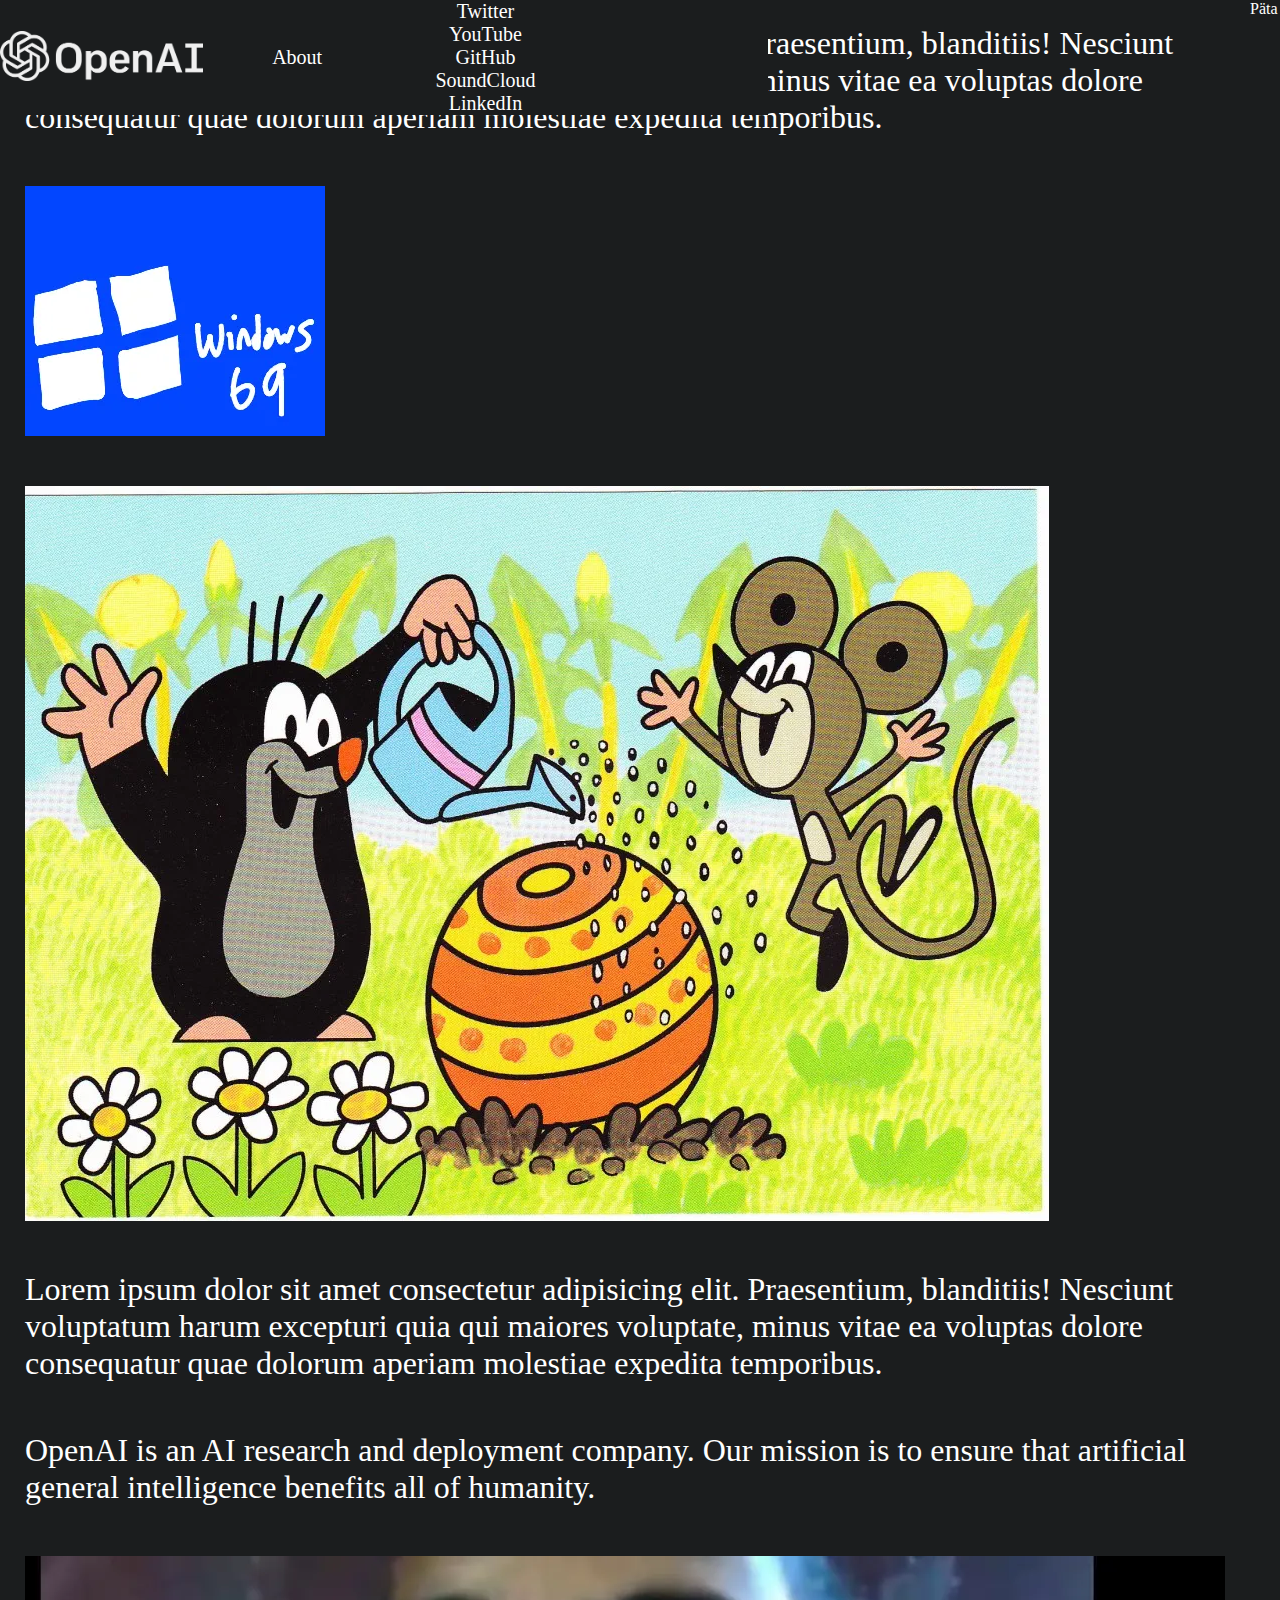
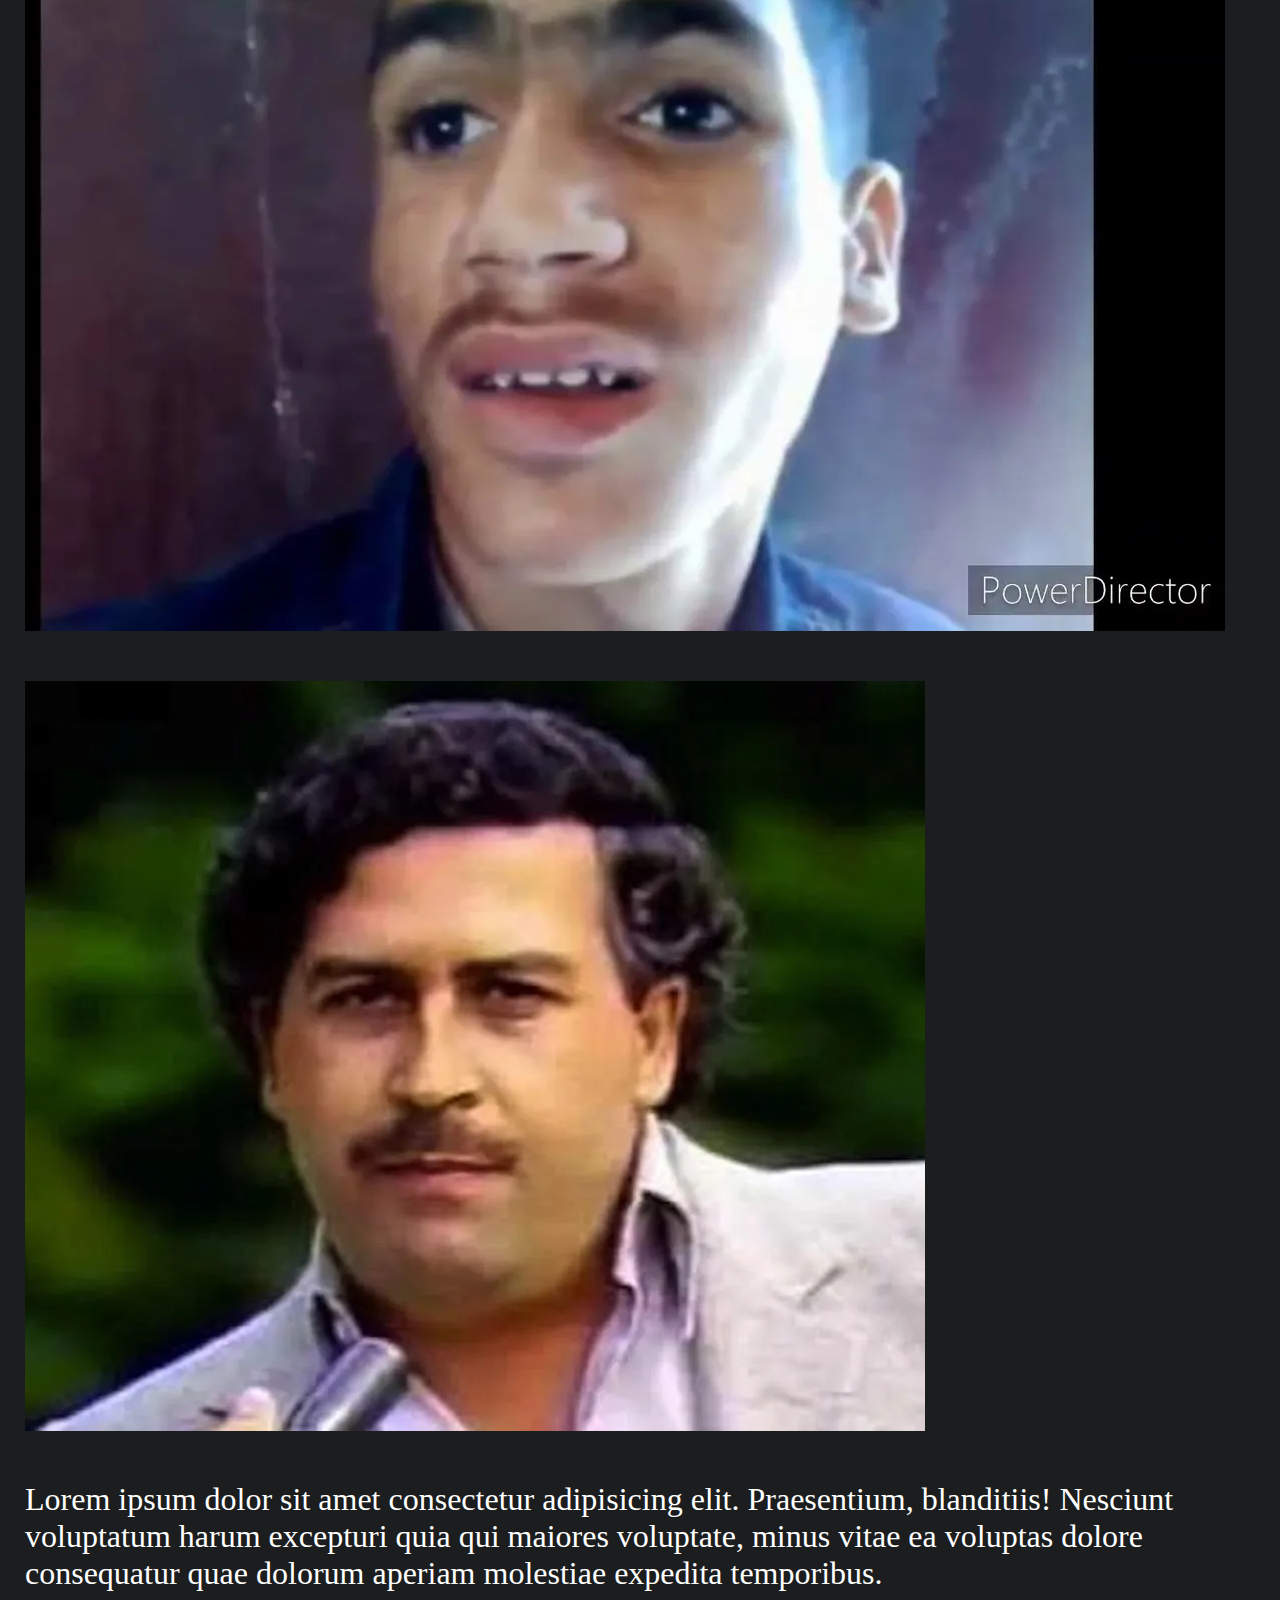
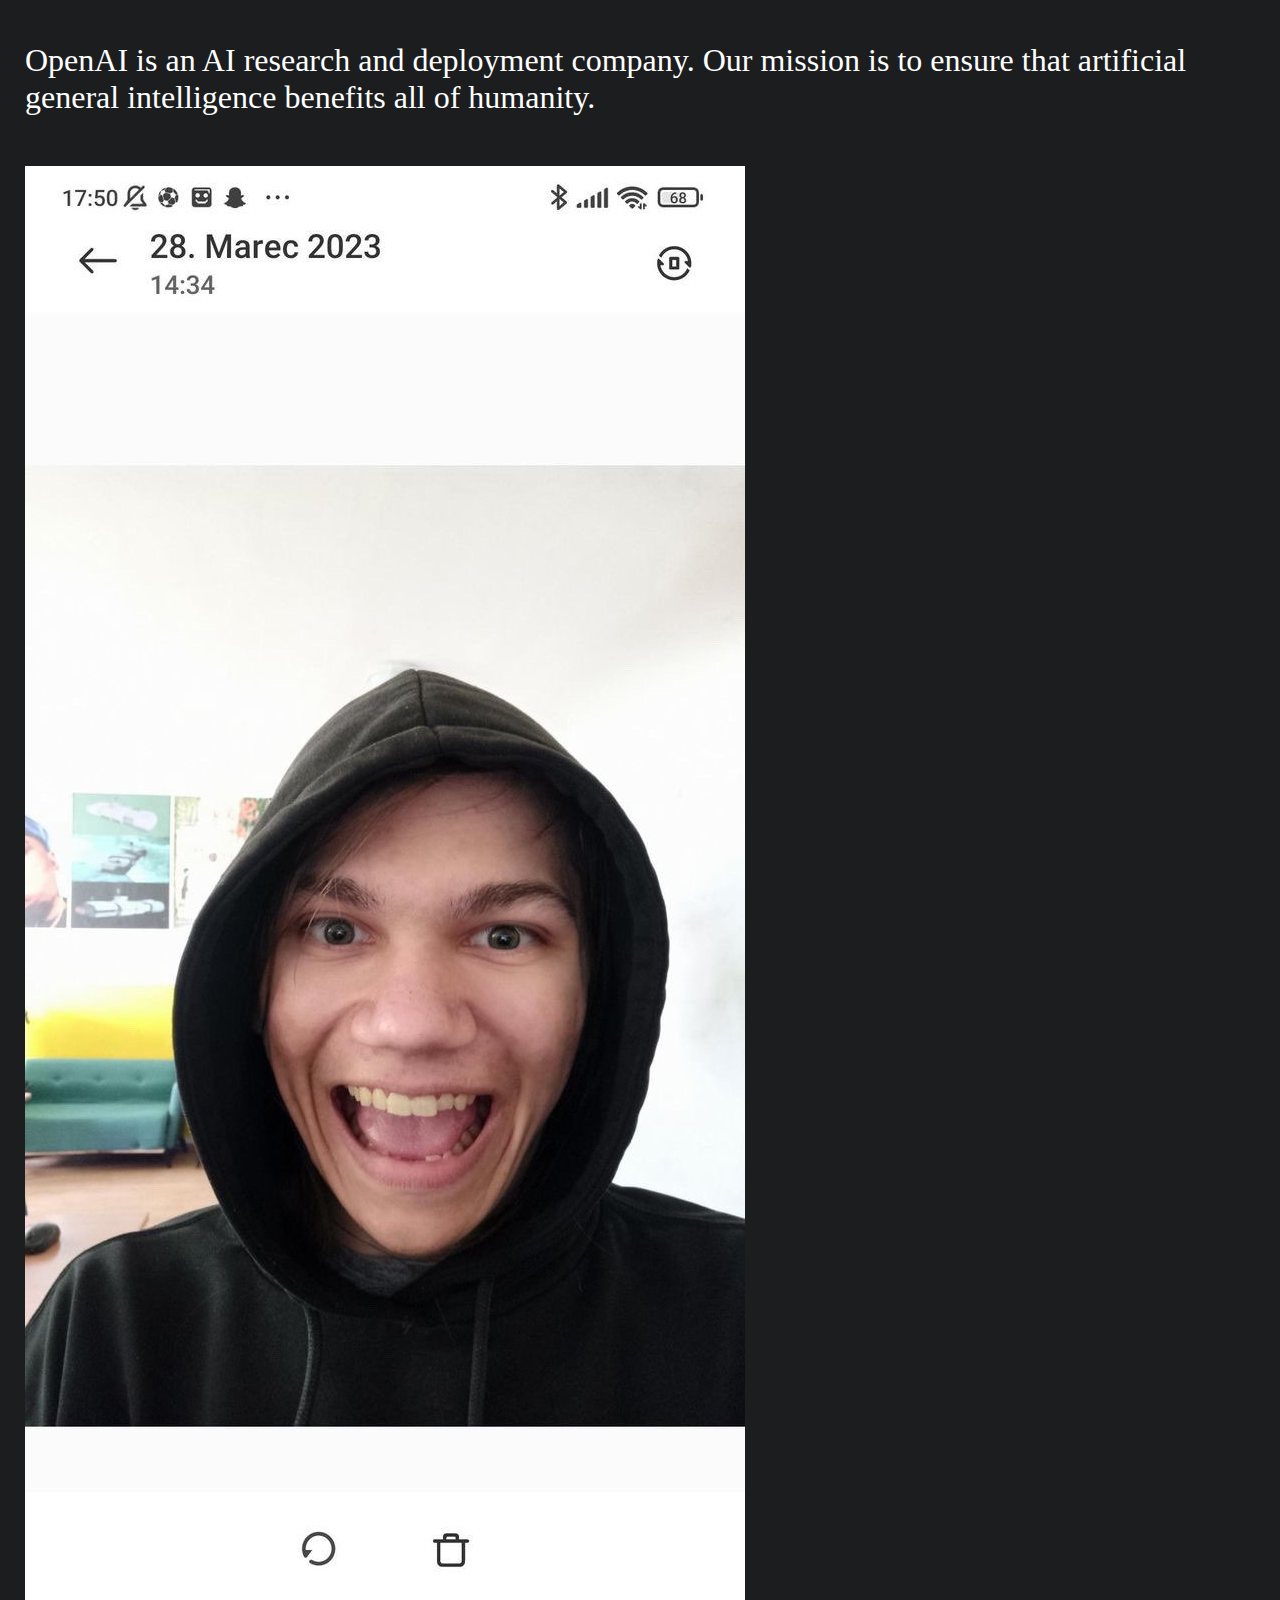
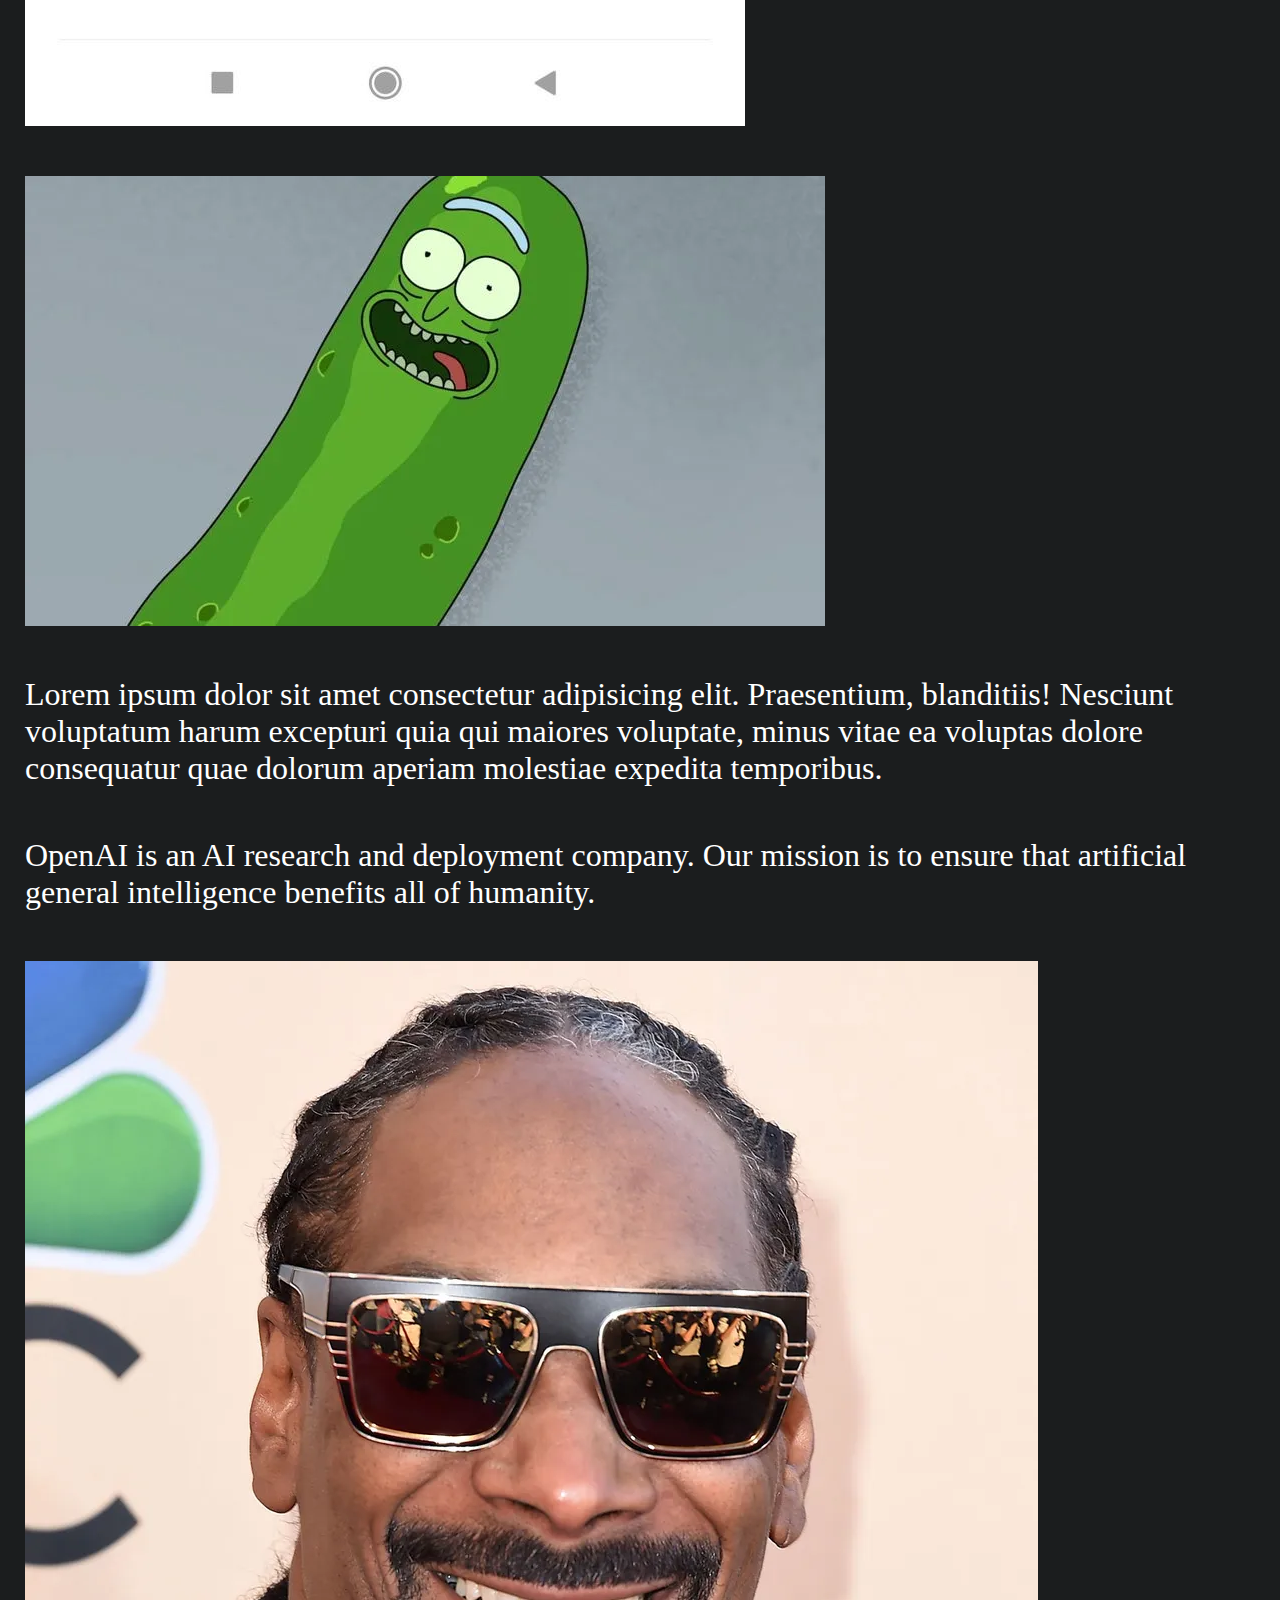
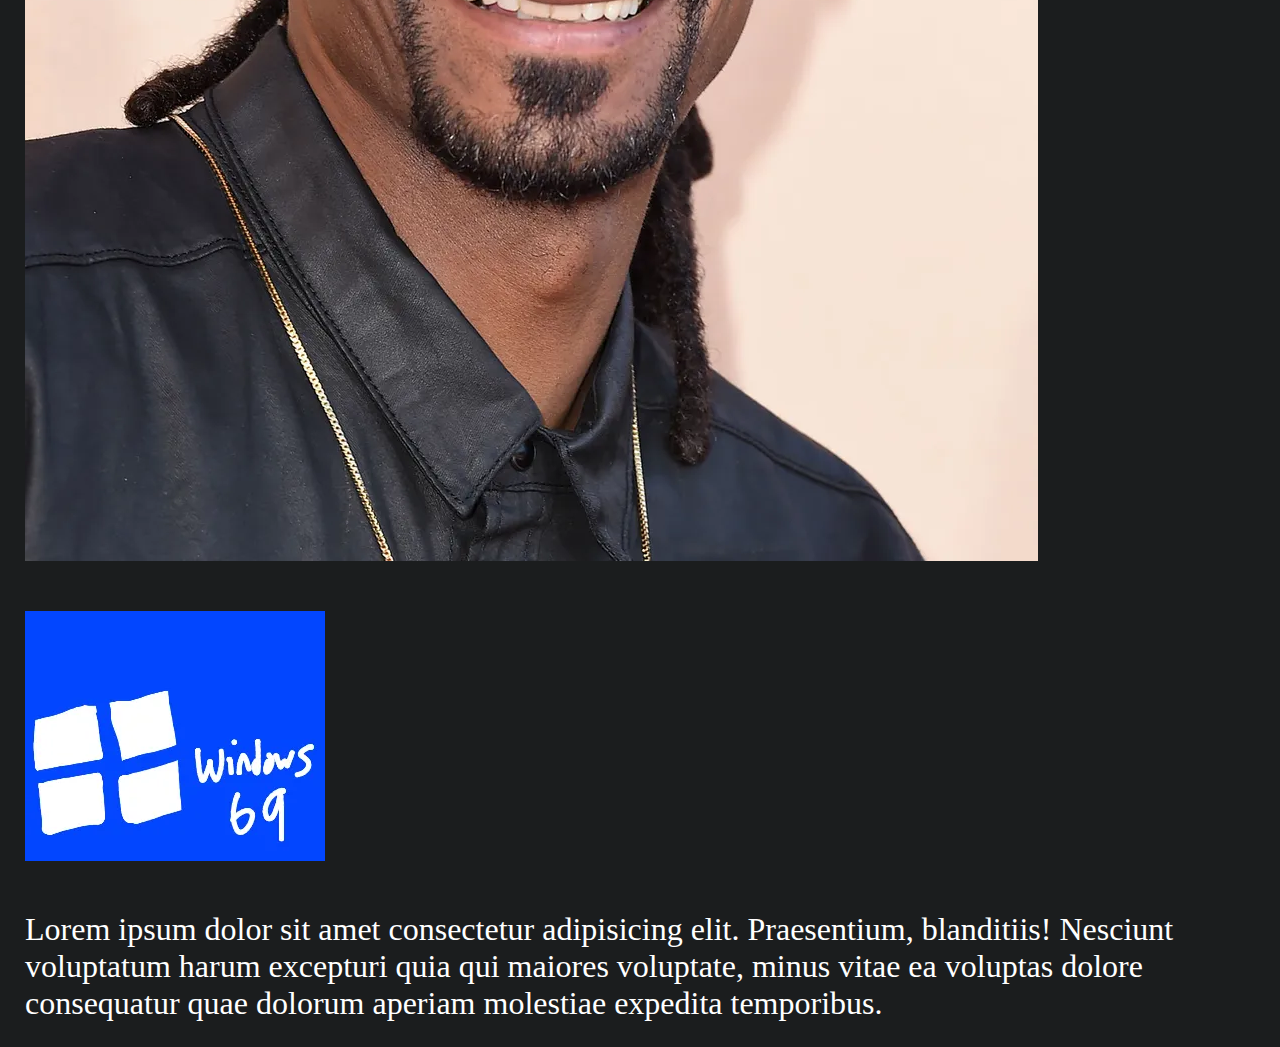
<file: backup/index.html>
<!DOCTYPE html>
<html lang="en">
<head>
    <meta charset="UTF-8">
    <meta http-equiv="X-UA-Compatible" content="IE=edge">
    <meta name="viewport" content="width=device-width, initial-scale=1.0">
    <link rel="stylesheet" href="style/global.css">
    <link rel="stylesheet" href="style/main.css">
    <link rel="stylesheet" href="style/header.css">
    <title>Document</title>
</head>
<body>
    <header>
        <nav>
            <div class="logo">
                <img src="media/logo-white.png" alt="Logo">
            </div>
            <div class="about">
                <a href="about.html">About</a>
            </div>
            <div class="contact">
                <a href="https://twitter.com/OpenAI">Twitter</a>
                <a href="https://youtube.com/OpenAI">YouTube</a>
                <a href="https://github.com/openai">GitHub</a>
                <a href="https://soundcloud.com/openai_audio">SoundCloud</a>
                <a href="https://www.linkedin.com/company/openai">LinkedIn</a>
            </div>
        </nav>
    </header>
    <main>
        <div>
            <p>
                Lorem ipsum dolor sit amet consectetur adipisicing elit. Praesentium, blanditiis! Nesciunt voluptatum harum excepturi quia qui maiores voluptate, minus vitae ea voluptas dolore consequatur quae dolorum aperiam molestiae expedita temporibus.
            </p>
            <img src="media/windows69.png" alt="obrazok">
        </div>
        <div>
            <img src="media/krtecek_1.png" alt="obrazok">
            <p>
                Lorem ipsum dolor sit amet consectetur adipisicing elit. Praesentium, blanditiis! Nesciunt voluptatum harum excepturi quia qui maiores voluptate, minus vitae ea voluptas dolore consequatur quae dolorum aperiam molestiae expedita temporibus.
            </p>
        </div>
        <div>
            <p>
                OpenAI is an AI research and deployment company. Our mission is to ensure that artificial general intelligence benefits all of humanity.
            </p>
            <img src="media/neviem.png" alt="obrazok">
        </div>
        <div>
            <img src="media/pablo01.png" alt="obrazok">
            <p>
                Lorem ipsum dolor sit amet consectetur adipisicing elit. Praesentium, blanditiis! Nesciunt voluptatum harum excepturi quia qui maiores voluptate, minus vitae ea voluptas dolore consequatur quae dolorum aperiam molestiae expedita temporibus.
            </p>
        </div>
        <div>
            <p>
                OpenAI is an AI research and deployment company. Our mission is to ensure that artificial general intelligence benefits all of humanity.
            </p>
            <img src="media/random.png" alt="obrazok">
        </div>
        <div>
            <img src="media/rickpick.png" alt="obrazok">
            <p>
                Lorem ipsum dolor sit amet consectetur adipisicing elit. Praesentium, blanditiis! Nesciunt voluptatum harum excepturi quia qui maiores voluptate, minus vitae ea voluptas dolore consequatur quae dolorum aperiam molestiae expedita temporibus.
            </p>
        </div>
        <div>
            <p>
                OpenAI is an AI research and deployment company. Our mission is to ensure that artificial general intelligence benefits all of humanity.
            </p>
            <img src="media/snoop01.png" alt="obrazok">
        </div>
        <div>
            <img src="media/windows69.png" alt="obrazok">
            <p>
                Lorem ipsum dolor sit amet consectetur adipisicing elit. Praesentium, blanditiis! Nesciunt voluptatum harum excepturi quia qui maiores voluptate, minus vitae ea voluptas dolore consequatur quae dolorum aperiam molestiae expedita temporibus.
            </p>
        </div>
    </main>
    <footer>
        Päta
    </footer>
</body>
</html>
</file>
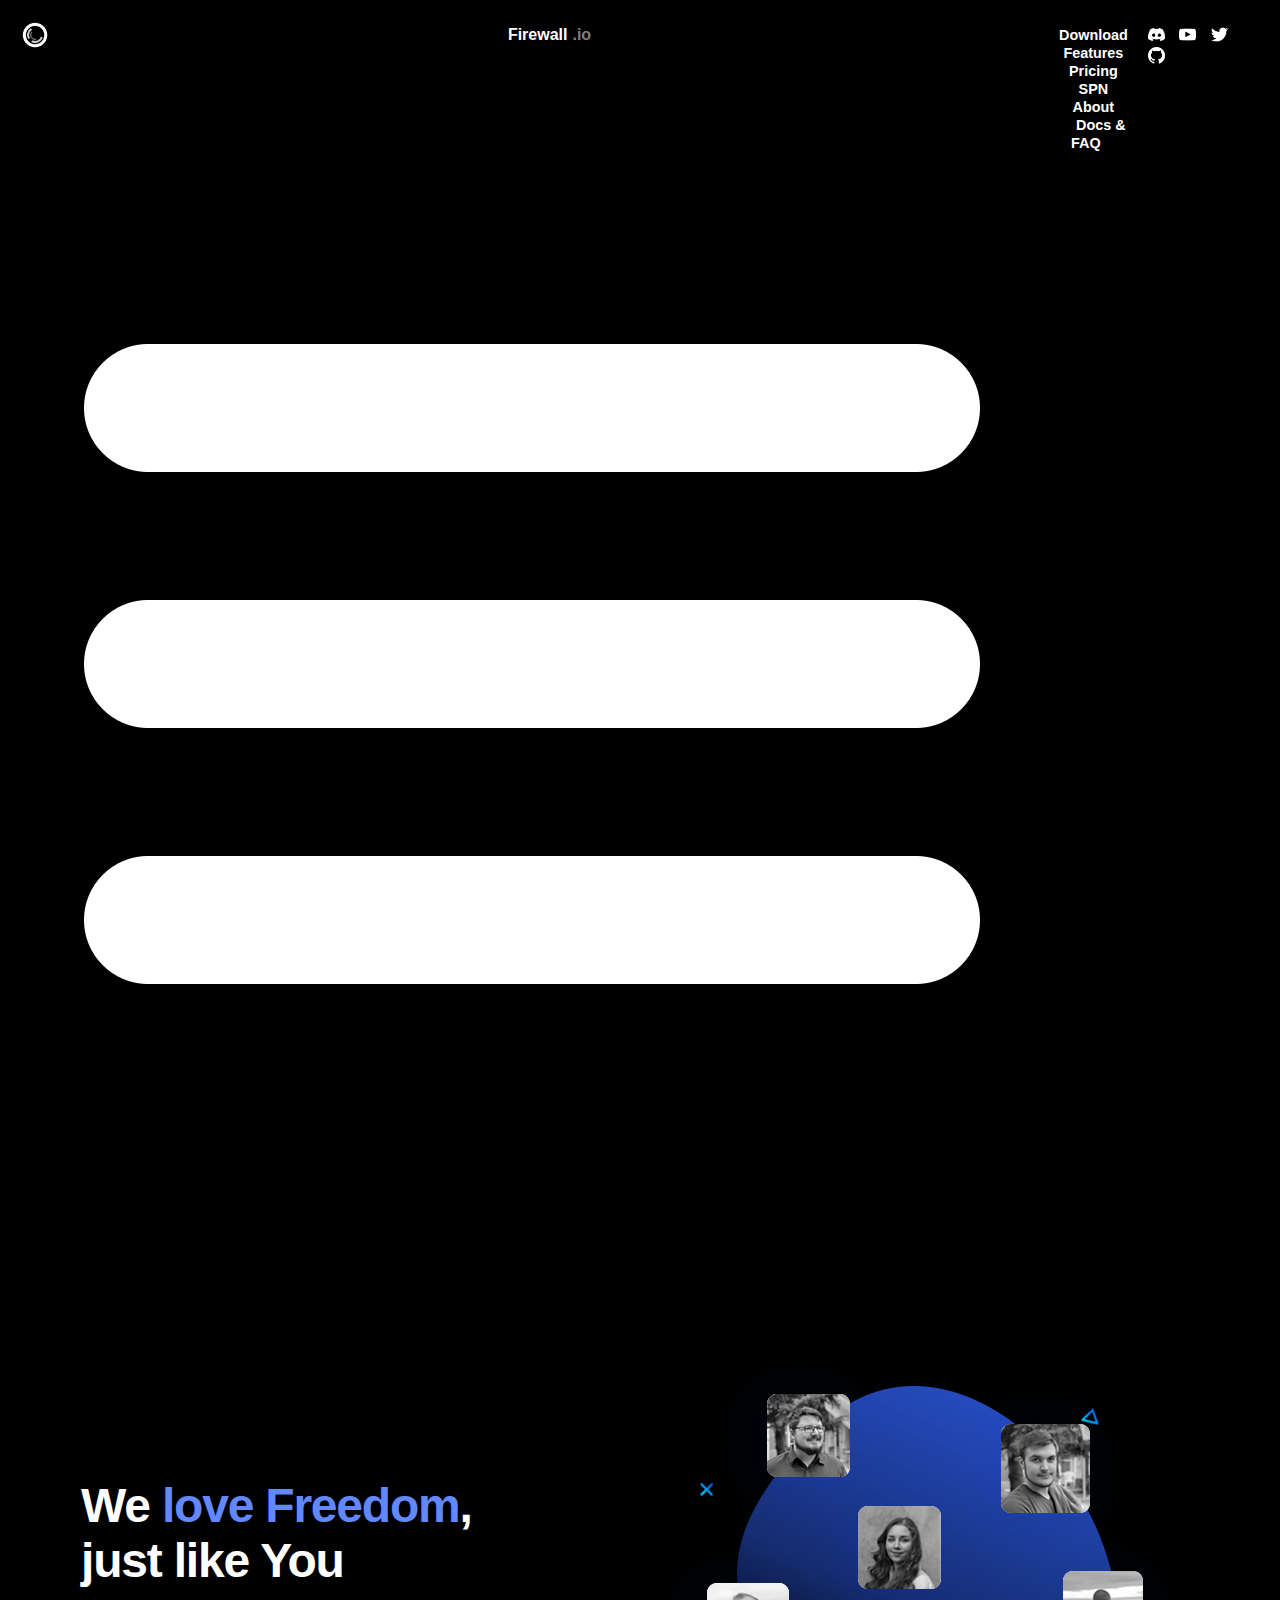
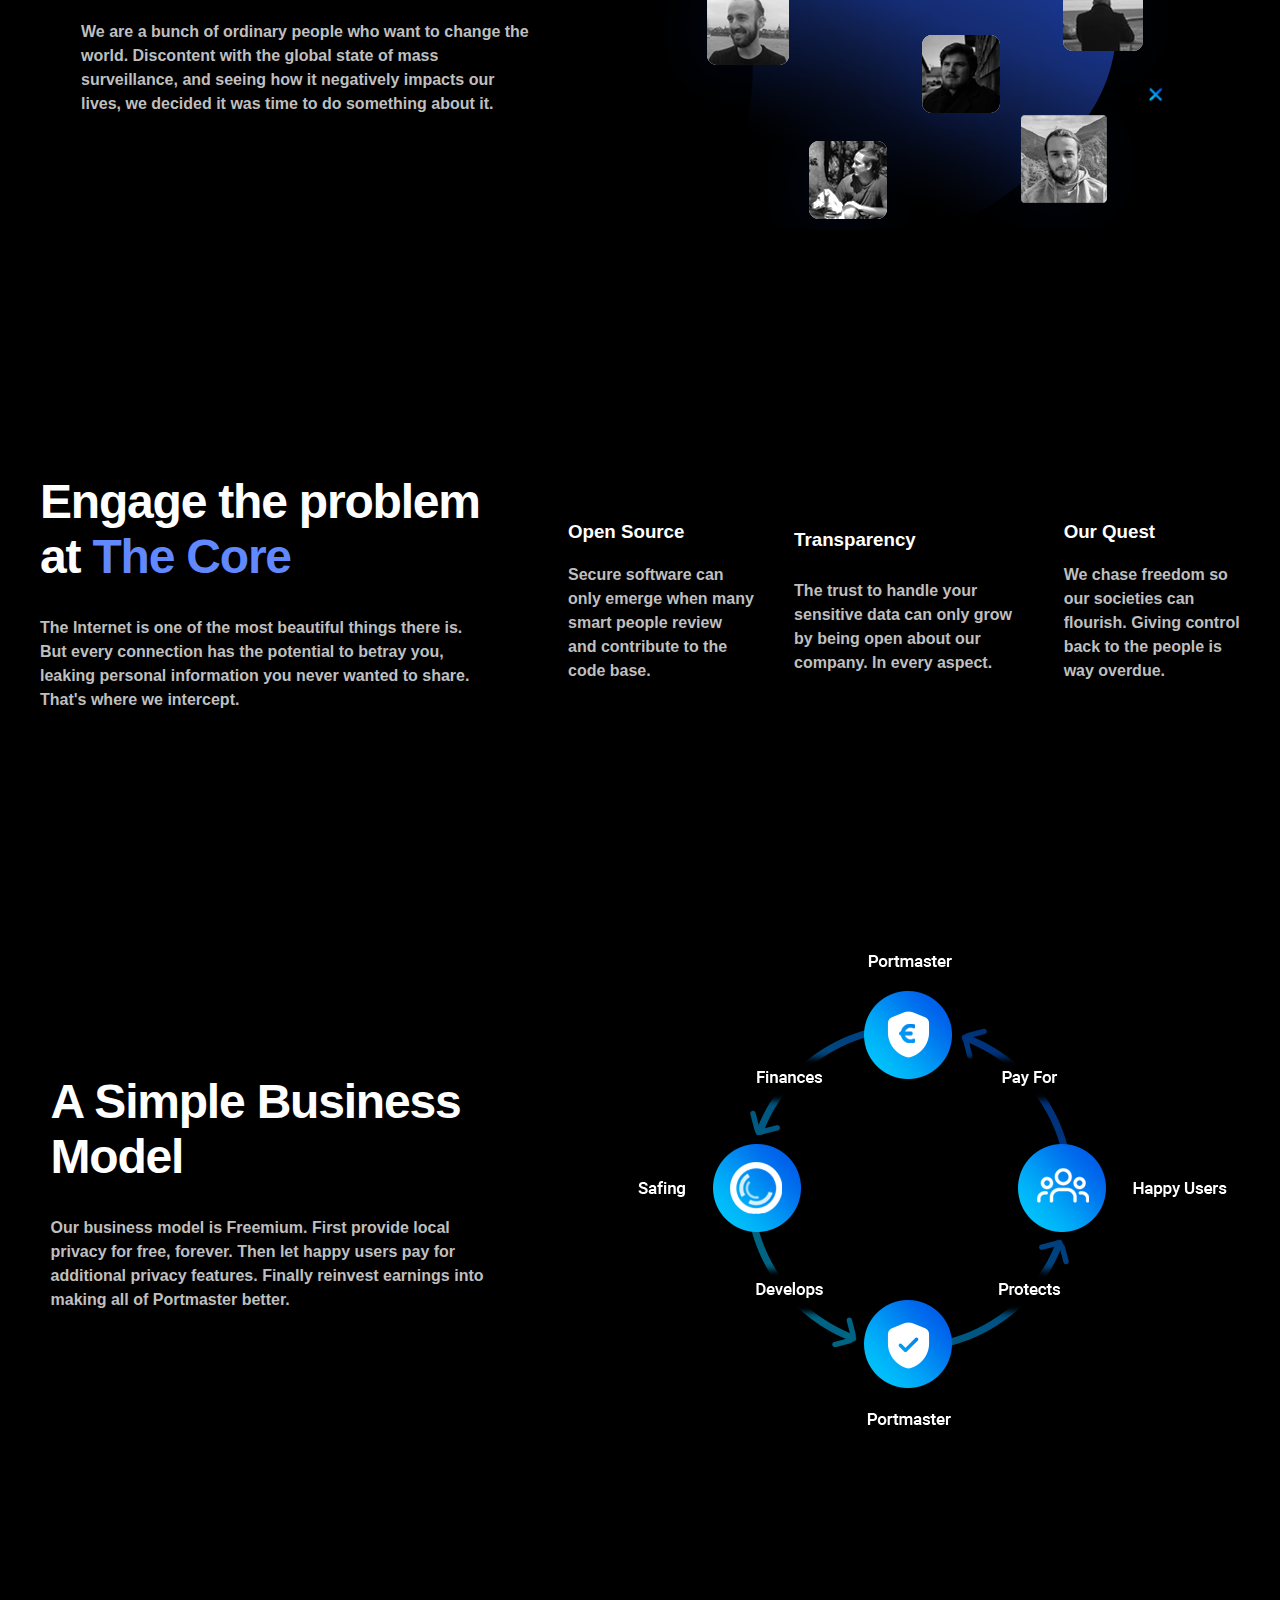
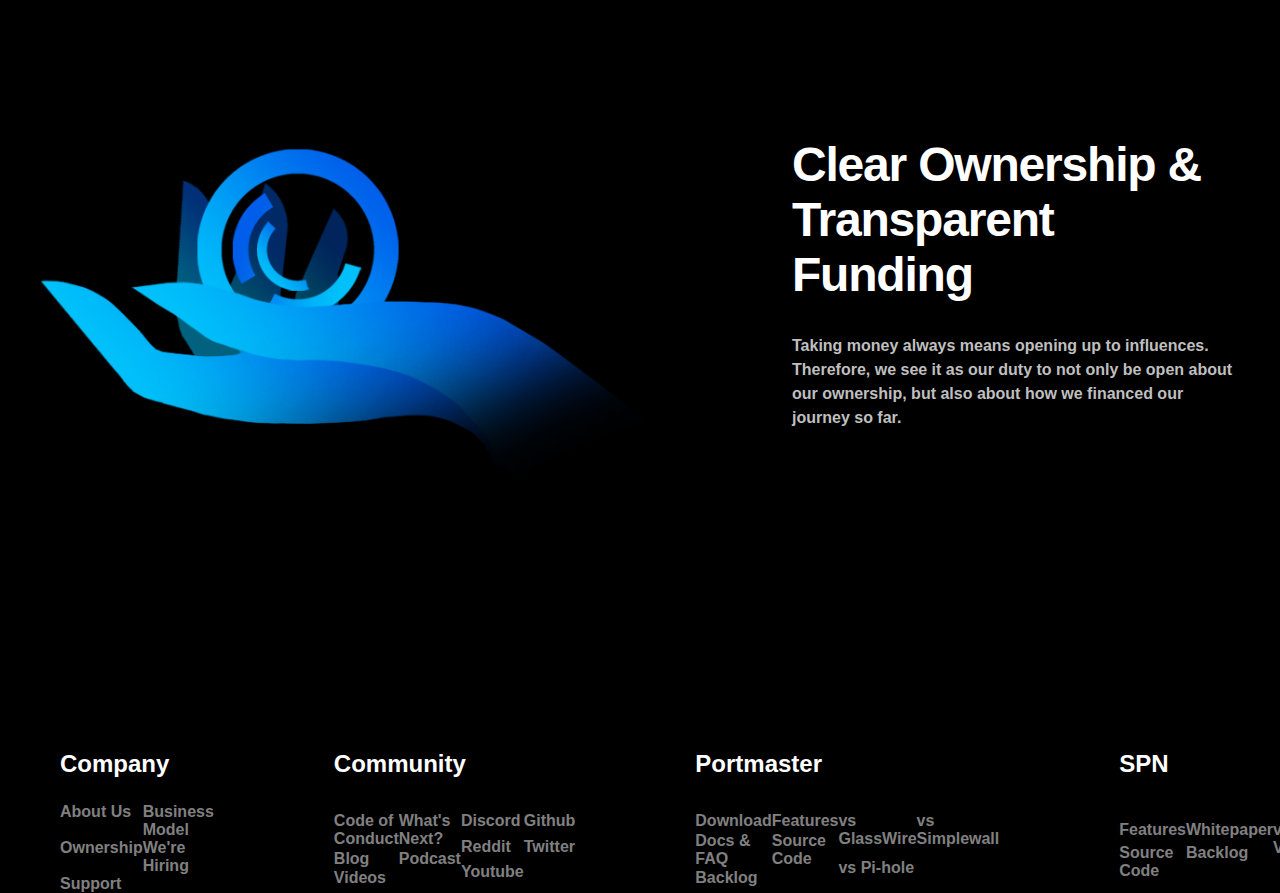
<file: about.html>
<!DOCTYPE html>
<html lang="en">
<head>
    <meta charset="UTF-8">
    <meta http-equiv="X-UA-Compatible" content="IE=edge">
    <meta name="viewport" content="width=device-width, initial-scale=1.0">
    <link rel="stylesheet" href="style/global.css">
    <link rel="stylesheet" href="style/header.css">
    <link rel="stylesheet" href="style/main-about.css">
    <link rel="stylesheet" href="style/footer.css">
    <title>Document</title>
</head>
<body>
    <nav class="nav">
        <a href="index.html">
            <div class="nav-logo">
                <img src="media/safing-logo.png" alt="Safing.io logo">
                <span>
                    Firewall<span>.io</span>
                </span>
            </div>
        </a>
        <div class="nav-center">
            <a href="download.html">Download</a>
            <a href="features.html">Features</a>
            <a href="pricing.html">Pricing</a>
            <a href="spn.html">SPN</a>
            <a href="about.html">About</a>
            <a href="https://docs.safing.io/" target="_blank">Docs & FAQ</a>
        </div>
        <div class="nav-social">
            <a href="https://discord.gg/safing" target="_blank"><img src="media/discord.png" alt="Discord"></a>
            <a href="https://www.youtube.com/c/SafingIO" target="_blank"><img src="media/youtube.png" alt="Youtube"></a>
            <a href="https://twitter.com/SafingIO" target="_blank"><img src="media/twitter.png" alt="Twitter"></a>
            <a href="https://github.com/safing" target="_blank"><img src="media/github.png" alt="Github"></a>
        </div>
        <div class="hamburger">
            <img src="media/Hamburger_icon.png" alt="hamburger navigation button">
        </div>
    </nav>
    <main>
        <div class="genereal-layout">
            <div class="showcase-container second">
                <div class="left item1">
                    <h2>We <span>love Freedom</span>, just like You</h2>
                    <p>We are a bunch of ordinary people who want to change the world. Discontent with the global state of mass surveillance, and seeing how it negatively impacts our lives, we decided it was time to do something about it.</p>
                </div>
                <div class="img item2">
                    <img src="media/team_overview.png" alt="Team overview in safing company">
                </div>
            </div>
            <div class="showcase-special">
                <div class="left item1">
                    <h2>Engage the problem at <span>The Core</span></h2>
                    <p>The Internet is one of the most beautiful things there is. But every connection has the potential to betray you, leaking personal information you never wanted to share. That's where we intercept.</p>
                </div>
                <div class="right">
                    <div class="item item2">
                        <i></i>
                        <h3>Open Source</h3>
                        <p>Secure software can only emerge when many smart people review and contribute to the code base.</p>
                    </div>
                    <div class="item item3">
                        <i></i>
                        <h3>Transparency</h3>
                        <p>The trust to handle your sensitive data can only grow by being open about our company. In every aspect.</p>
                    </div>
                    <div class="item item4">
                        <i></i>
                        <h3>Our Quest</h3>
                        <p>We chase freedom so our societies can flourish. Giving control back to the people is way overdue.</p>
                    </div>
                </div>
            </div>
            <div class="showcase-container">
                <div class="left item1">
                    <h2>A Simple Business Model</h2>
                    <p>Our business model is Freemium. First provide local privacy for free, forever. Then let happy users pay for additional privacy features. Finally reinvest earnings into making all of Portmaster better.</p>
                </div>
                <div class="img item2">
                    <img src="media/reinvest-earnings-into-privacy.png" alt="How safing is reinvesting earnings into privacy">
                </div>
            </div>
            <div class="showcase-container-reverse">
                <div class="img item2">
                    <img src="media/safing-hand.png" alt="Safing hand">
                </div>
                <div class="right item1">
                    <h2>Clear Ownership & Transparent Funding</h2>
                    <p>Taking money always means opening up to influences. Therefore, we see it as our duty to not only be open about our ownership, but also about how we financed our journey so far.</p>
                </div>
            </div>
        </div>
    </main>
    <footer>
        <div class="site-map">
            <div class="company kategoria">
                <h5>Company</h5>
                <div class="linky-rozdelenie">
                    <div class="vlavo">
                        <a href="about.html">About Us</a>
                        <a href="https://safing.io/business-model/" target="_blank">Business Model</a>
                        <a href="https://safing.io/ownership/" target="_blank">Ownership</a>
                        <a href="https://safing.io/jobs/" target="_blank">We're Hiring</a>
                        <a href="https://safing.io/support/" target="_blank">Support</a>
                    </div>
                    <div class="vpravo"></div>
                </div>
            </div>
            <div class="community kategoria">
                <h5>Community</h5>
                <div class="linky-rozdelenie">
                    <div class="vlavo">
                        <a href="https://docs.safing.io/community/code-of-conduct" target="_blank">Code of Conduct</a>
                        <a href="https://safing.io/next/" target="_blank">What's Next?</a>
                        <a href="https://safing.io/blog/" target="_blank">Blog</a>
                        <a href="https://safing.io/podcast/" target="_blank">Podcast</a>
                        <a href="https://safing.io/video/" target="_blank">Videos</a>
                    </div>
                    <div class="vpravo">
                        <a href="https://discord.gg/safing" target="_blank">Discord</a>
                        <a href="https://github.com/safing" target="_blank">Github</a>
                        <a href="https://reddit.com/r/safing" target="_blank">Reddit</a>
                        <a href="https://twitter.com/SafingIO" target="_blank">Twitter</a>
                        <a href="https://www.youtube.com/c/SafingIO" target="_blank">Youtube</a>
                    </div>
                </div>
            </div>
            <div class="portmaster kategoria">
                <h5>Portmaster</h5>
                <div class="linky-rozdelenie">
                    <div class="vlavo">
                        <a href="download.html">Download</a>
                        <a href="features.html">Features</a>
                        <a href="https://docs.safing.io/" target="_blank">Docs & FAQ</a>
                        <a href="https://github.com/safing/portmaster/" target="_blank">Source Code</a>
                        <a href="https://safing.io/backlog/#portmaster" target="_blank">Backlog</a>
                    </div>
                    <div class="vpravo">
                        <a href="https://safing.io/blog/2022/08/17/portmaster-vs-glasswire/" target="_blank">vs GlassWire</a>
                        <a href="https://safing.io/blog/2022/04/11/portmaster-vs-simplewall/" target="_blank">vs Simplewall</a>
                        <a href="https://safing.io/blog/2021/12/09/portmaster-vs-pi-hole/" target="_blank">vs Pi-hole</a>
                    </div>
                </div>
            </div>
            <div class="spn kategoria">
                <h5>SPN</h5>
                <div class="linky-rozdelenie">
                    <div class="vlavo">
                        <a href="spn.html">Features</a>
                        <a href="https://safing.io/files/whitepaper/Gate17.pdf" target="_blank">Whitepaper</a>
                        <a href="https://github.com/safing/spn/" target="_blank">Source Code</a>
                        <a href="https://safing.io/backlog/#spn" target="_blank">Backlog</a>
                    </div>
                    <div class="vpravo">
                        <a href="https://safing.io/blog/2022/09/06/spn-vs-vpns/" target="_blank">vs VPNs</a>
                        <a href="https://safing.io/blog/2020/01/22/how-the-spn-compares-to-tor/" target="_blank">vs Tor</a>
                    </div>
                </div>
            </div>
        </div>
    </footer>
</body>
</html>
</file>
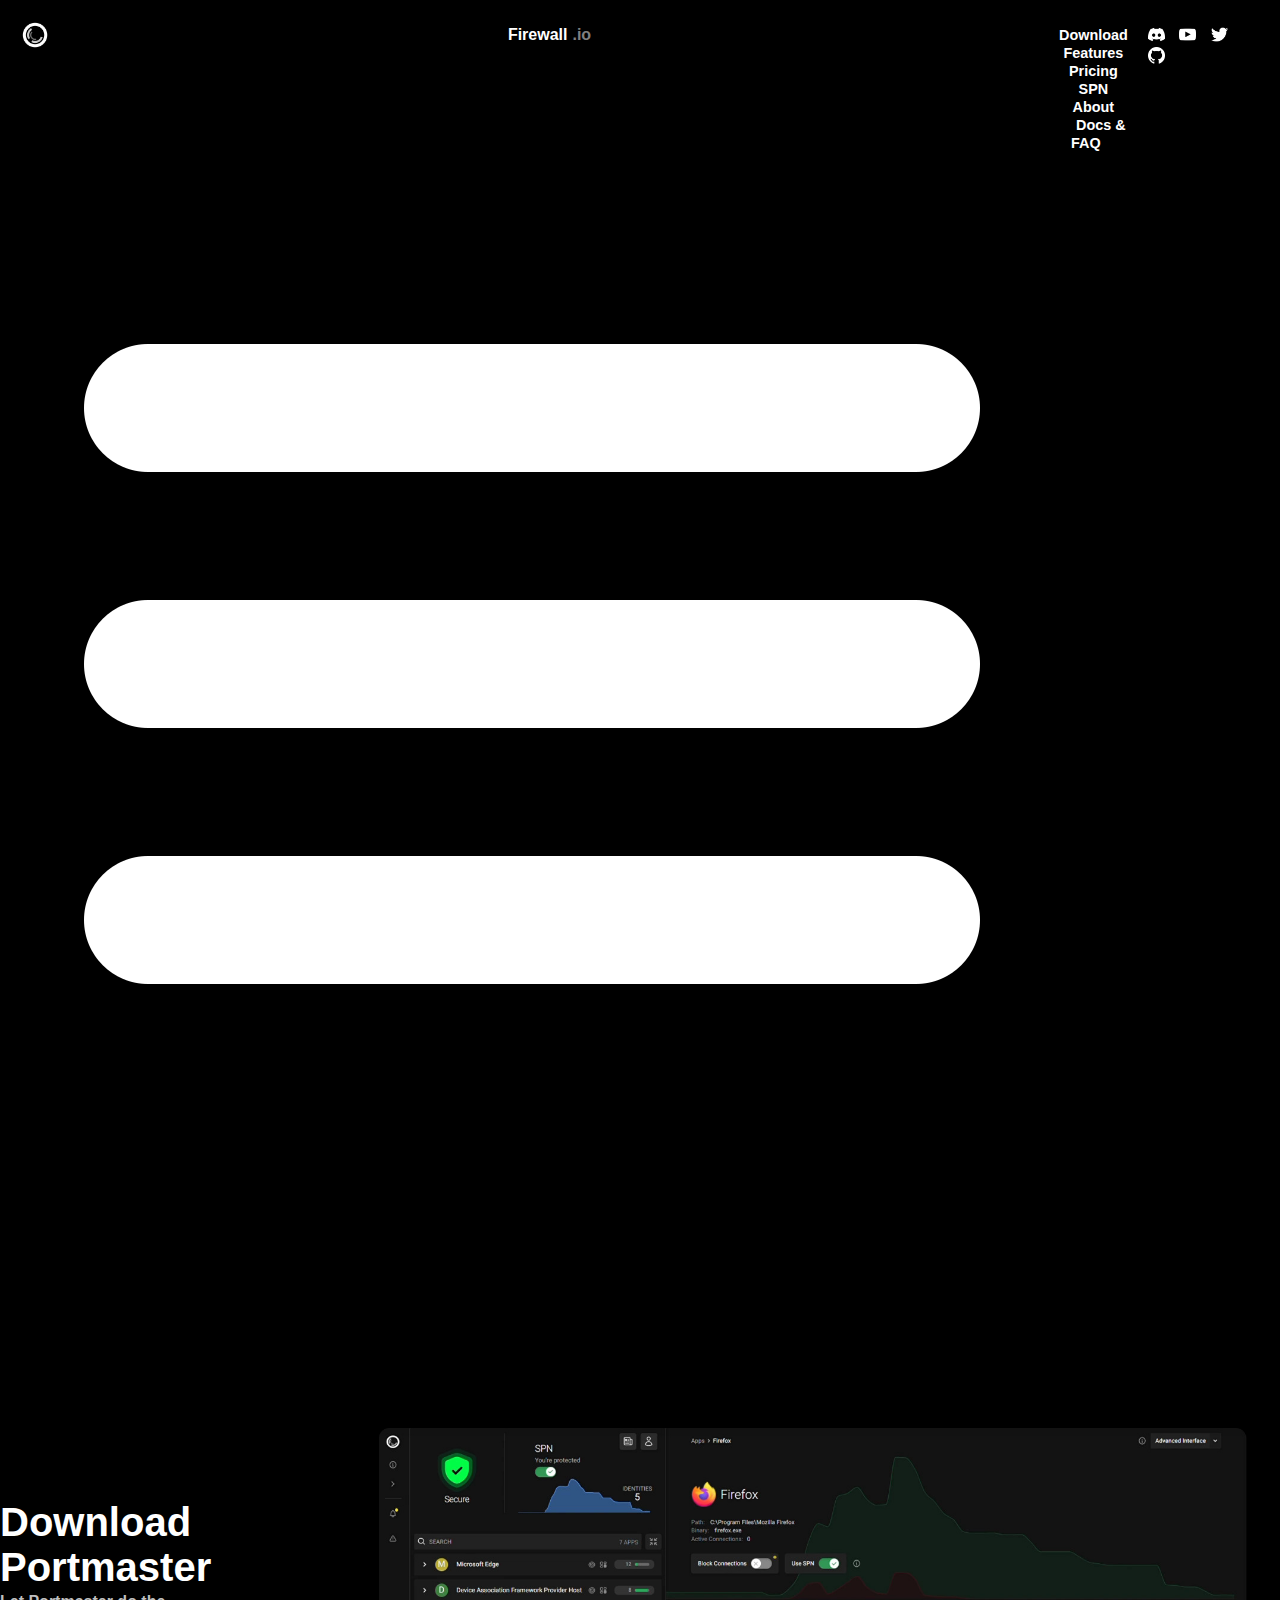
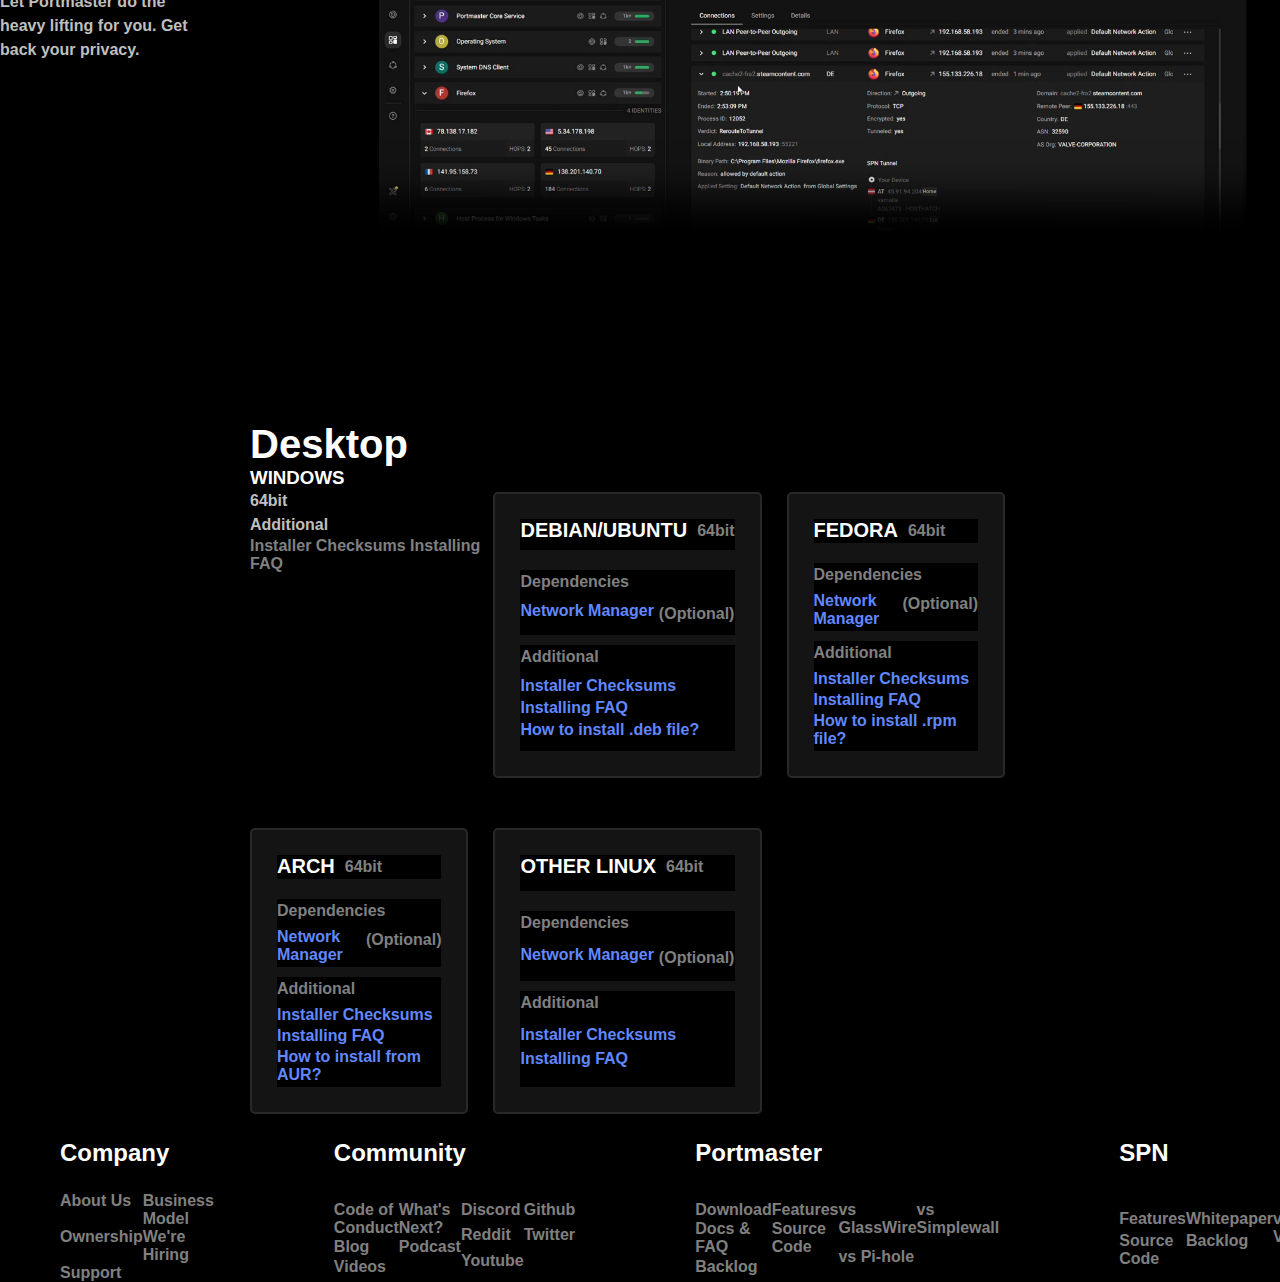
<file: download.html>
<!DOCTYPE html>
<html lang="en">
<head>
    <meta charset="UTF-8">
    <meta http-equiv="X-UA-Compatible" content="IE=edge">
    <meta name="viewport" content="width=device-width, initial-scale=1.0">
    <link rel="stylesheet" href="style/global.css">
    <link rel="stylesheet" href="style/header.css">
    <link rel="stylesheet" href="style/main-download.css">
    <link rel="stylesheet" href="style/footer.css">
    <title>Portmaster - Download</title>
</head>
<body>
    <nav class="nav">
        <a href="index.html">
            <div class="nav-logo">
                <img src="media/safing-logo.png" alt="Safing.io logo">
                <span>
                    Firewall<span>.io</span>
                </span>
            </div>
        </a>
        <div class="nav-center">
            <a href="download.html">Download</a>
            <a href="features.html">Features</a>
            <a href="pricing.html">Pricing</a>
            <a href="spn.html">SPN</a>
            <a href="about.html">About</a>
            <a href="https://docs.safing.io/" target="_blank">Docs & FAQ</a>
        </div>
        <div class="nav-social">
            <a href="https://discord.gg/safing" target="_blank"><img src="media/discord.png" alt="Discord"></a>
            <a href="https://www.youtube.com/c/SafingIO" target="_blank"><img src="media/youtube.png" alt="Youtube"></a>
            <a href="https://twitter.com/SafingIO" target="_blank"><img src="media/twitter.png" alt="Twitter"></a>
            <a href="https://github.com/safing" target="_blank"><img src="media/github.png" alt="Github"></a>
        </div>
        <div class="hamburger">
            <img src="media/Hamburger_icon.png" alt="hamburger navigation button">
        </div>
    </nav>
    <main>
        <div class="download-portmaster">
            <div class="left item1">
                <h2>Download Portmaster</h2>
                <p>Let Portmaster do the heavy lifting for you. Get back your privacy.</p>
            </div>
            <div class="right item2">
                <img class="under" src="media/portmaster-thumbnail.png">
            </div>
        </div>
        <div class="desktop">
            <h2>Desktop</h2>
            <div class="download">
                <div class="windows">
                    <div class="name">
                        <h3>WINDOWS</h3>
                        <p>64bit</p>
                    </div>
                    <div class="additional">
                        <p>Additional</p>
                        <div class="linky">
                            <a href="https://github.com/safing/checksums/" target="_blank">Installer Checksums</a>
                            <a href="https://docs.safing.io/portmaster/faq#install" target="_blank">Installing FAQ</a>
                        </div>
                    </div>
                    <div class="buttons">
                        
                    </div>
                </div>
                <div class="debian/ubuntu karta">
                    <div class="name">
                        <h3>DEBIAN/UBUNTU</h3>
                        <p>64bit</p>
                    </div>
                    <div class="dependencies">
                        <p>Dependencies</p>
                        <div class="linky">
                            <a href="https://wiki.gnome.org/Projects/NetworkManager" target="_blank">Network Manager</a>
                            <p class="optional">(Optional)</p>
                        </div>
                    </div>
                    <div class="additional">
                        <p>Additional</p>
                        <div class="linky">
                            <a href="https://github.com/safing/checksums/" target="_blank">Installer Checksums</a>
                            <a href="https://docs.safing.io/portmaster/faq#install" target="_blank">Installing FAQ</a>
                            <a href="https://linuxconfig.org/install-deb-file-on-ubuntu-20-04-focal-fossa-linux" target="_blank">How to install .deb file?</a>
                        </div>
                    </div>
                    <div class="buttons">
                        
                    </div>
                </div>
                <div class="fedora karta">
                    <div class="name">
                        <h3>FEDORA</h3>
                        <p>64bit</p>
                    </div>
                    <div class="dependencies">
                        <p>Dependencies</p>
                        <div class="linky">
                            <a href="https://wiki.gnome.org/Projects/NetworkManager" target="_blank">Network Manager</a>
                            <p class="optional">(Optional)</p>
                        </div>
                    </div>
                    <div class="additional">
                        <p>Additional</p>
                        <div class="linky">
                            <a href="https://github.com/safing/checksums/" target="_blank">Installer Checksums</a>
                            <a href="https://docs.safing.io/portmaster/faq#install" target="_blank">Installing FAQ</a>
                            <a href="https://itsfoss.com/install-rpm-files-fedora/" target="_blank">How to install .rpm file?</a>
                        </div>
                    </div>
                    <div class="buttons">
                        
                    </div>
                </div>
                <div class="arch karta">
                    <div class="name">
                        <h3>ARCH</h3>
                        <p>64bit</p>
                    </div>
                    <div class="dependencies">
                        <p>Dependencies</p>
                        <div class="linky">
                            <a href="https://wiki.gnome.org/Projects/NetworkManager" target="_blank">Network Manager</a>
                            <p class="optional">(Optional)</p>
                        </div>
                    </div>
                    <div class="additional">
                        <p>Additional</p>
                        <div class="linky">
                            <a href="https://github.com/safing/checksums/" target="_blank">Installer Checksums</a>
                            <a href="https://docs.safing.io/portmaster/faq#install" target="_blank">Installing FAQ</a>
                            <a href="https://itsfoss.com/aur-arch-linux/" target="_blank">How to install from AUR?</a>
                        </div>
                    </div>
                    <div class="buttons">
                        
                    </div>
                </div>
                <div class="other linux karta">
                    <div class="name">
                        <h3>OTHER LINUX</h3>
                        <p>64bit</p>
                    </div>
                    <div class="dependencies">
                        <p>Dependencies</p>
                        <div class="linky">
                            <a href="https://wiki.gnome.org/Projects/NetworkManager" target="_blank">Network Manager</a>
                            <p class="optional">(Optional)</p>
                        </div>
                    </div>
                    <div class="additional">
                        <p>Additional</p>
                        <div class="linky">
                            <a href="https://github.com/safing/checksums/" target="_blank">Installer Checksums</a>
                            <a href="https://docs.safing.io/portmaster/faq#install" target="_blank">Installing FAQ</a>
                        </div>
                    </div>
                    <div class="buttons">
                        
                    </div>
                </div>
            </div>
        </div>
    </main>
    <footer>
        <div class="site-map">
            <div class="company kategoria">
                <h5>Company</h5>
                <div class="linky-rozdelenie">
                    <div class="vlavo">
                        <a href="about.html">About Us</a>
                        <a href="https://safing.io/business-model/" target="_blank">Business Model</a>
                        <a href="https://safing.io/ownership/" target="_blank">Ownership</a>
                        <a href="https://safing.io/jobs/" target="_blank">We're Hiring</a>
                        <a href="https://safing.io/support/" target="_blank">Support</a>
                    </div>
                    <div class="vpravo"></div>
                </div>
            </div>
            <div class="community kategoria">
                <h5>Community</h5>
                <div class="linky-rozdelenie">
                    <div class="vlavo">
                        <a href="https://docs.safing.io/community/code-of-conduct" target="_blank">Code of Conduct</a>
                        <a href="https://safing.io/next/" target="_blank">What's Next?</a>
                        <a href="https://safing.io/blog/" target="_blank">Blog</a>
                        <a href="https://safing.io/podcast/" target="_blank">Podcast</a>
                        <a href="https://safing.io/video/" target="_blank">Videos</a>
                    </div>
                    <div class="vpravo">
                        <a href="https://discord.gg/safing" target="_blank">Discord</a>
                        <a href="https://github.com/safing" target="_blank">Github</a>
                        <a href="https://reddit.com/r/safing" target="_blank">Reddit</a>
                        <a href="https://twitter.com/SafingIO" target="_blank">Twitter</a>
                        <a href="https://www.youtube.com/c/SafingIO" target="_blank">Youtube</a>
                    </div>
                </div>
            </div>
            <div class="portmaster kategoria">
                <h5>Portmaster</h5>
                <div class="linky-rozdelenie">
                    <div class="vlavo">
                        <a href="download.html">Download</a>
                        <a href="features.html">Features</a>
                        <a href="https://docs.safing.io/" target="_blank">Docs & FAQ</a>
                        <a href="https://github.com/safing/portmaster/" target="_blank">Source Code</a>
                        <a href="https://safing.io/backlog/#portmaster" target="_blank">Backlog</a>
                    </div>
                    <div class="vpravo">
                        <a href="https://safing.io/blog/2022/08/17/portmaster-vs-glasswire/" target="_blank">vs GlassWire</a>
                        <a href="https://safing.io/blog/2022/04/11/portmaster-vs-simplewall/" target="_blank">vs Simplewall</a>
                        <a href="https://safing.io/blog/2021/12/09/portmaster-vs-pi-hole/" target="_blank">vs Pi-hole</a>
                    </div>
                </div>
            </div>
            <div class="spn kategoria">
                <h5>SPN</h5>
                <div class="linky-rozdelenie">
                    <div class="vlavo">
                        <a href="spn.html">Features</a>
                        <a href="https://safing.io/files/whitepaper/Gate17.pdf" target="_blank">Whitepaper</a>
                        <a href="https://github.com/safing/spn/" target="_blank">Source Code</a>
                        <a href="https://safing.io/backlog/#spn" target="_blank">Backlog</a>
                    </div>
                    <div class="vpravo">
                        <a href="https://safing.io/blog/2022/09/06/spn-vs-vpns/" target="_blank">vs VPNs</a>
                        <a href="https://safing.io/blog/2020/01/22/how-the-spn-compares-to-tor/" target="_blank">vs Tor</a>
                    </div>
                </div>
            </div>
        </div>
    </footer>
</body>
</html>
</file>
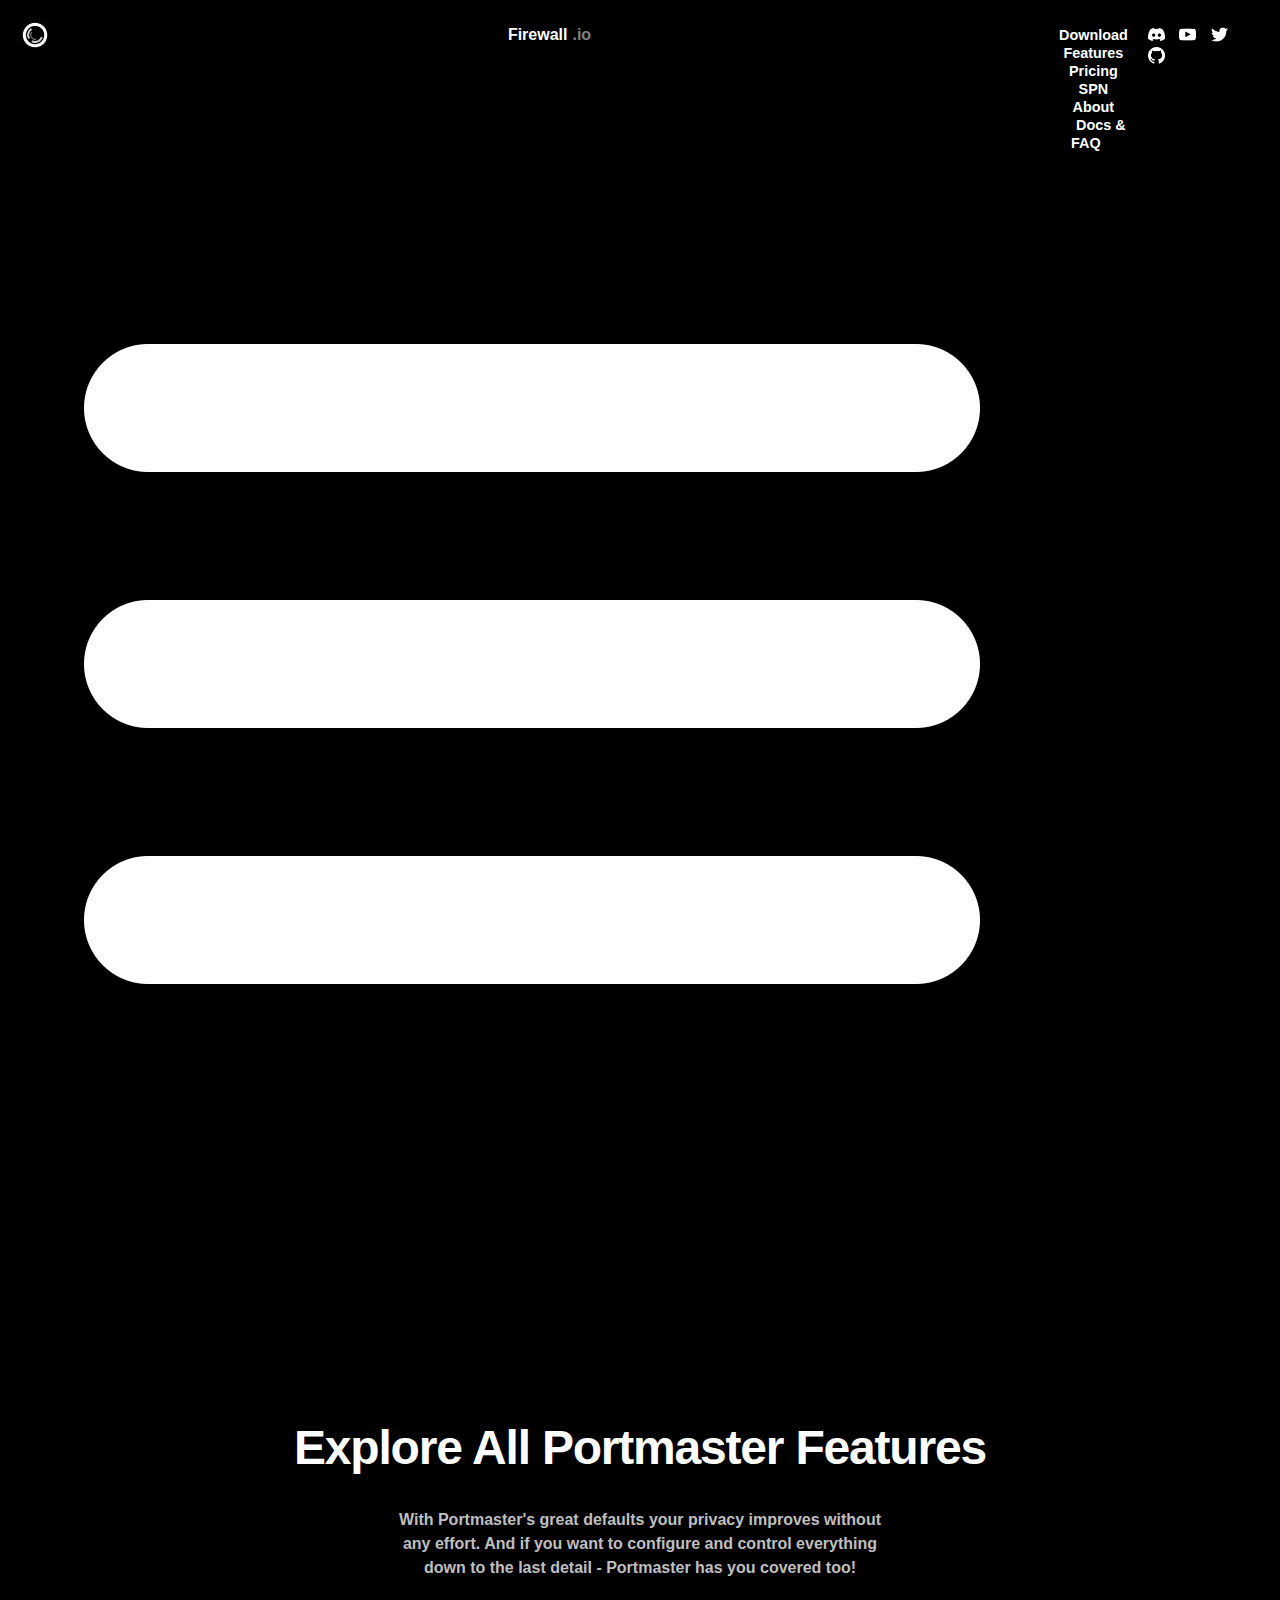
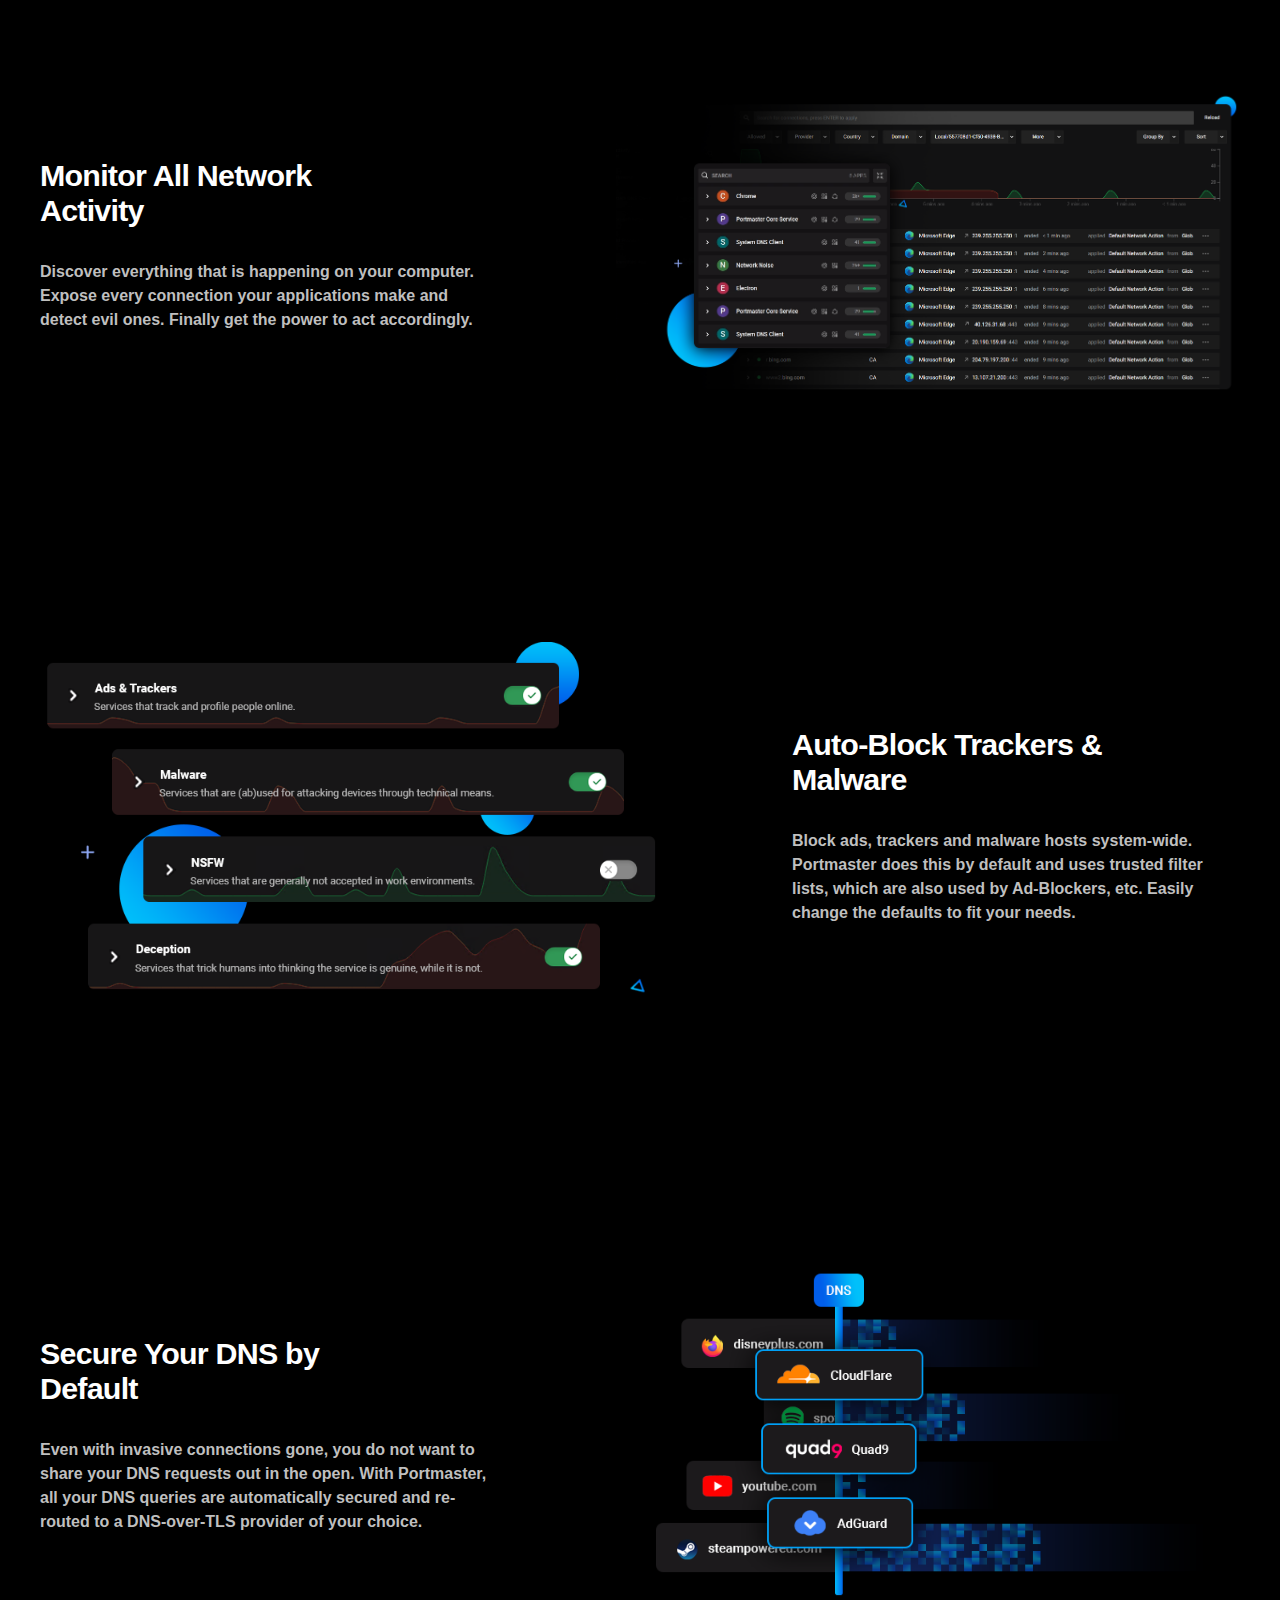
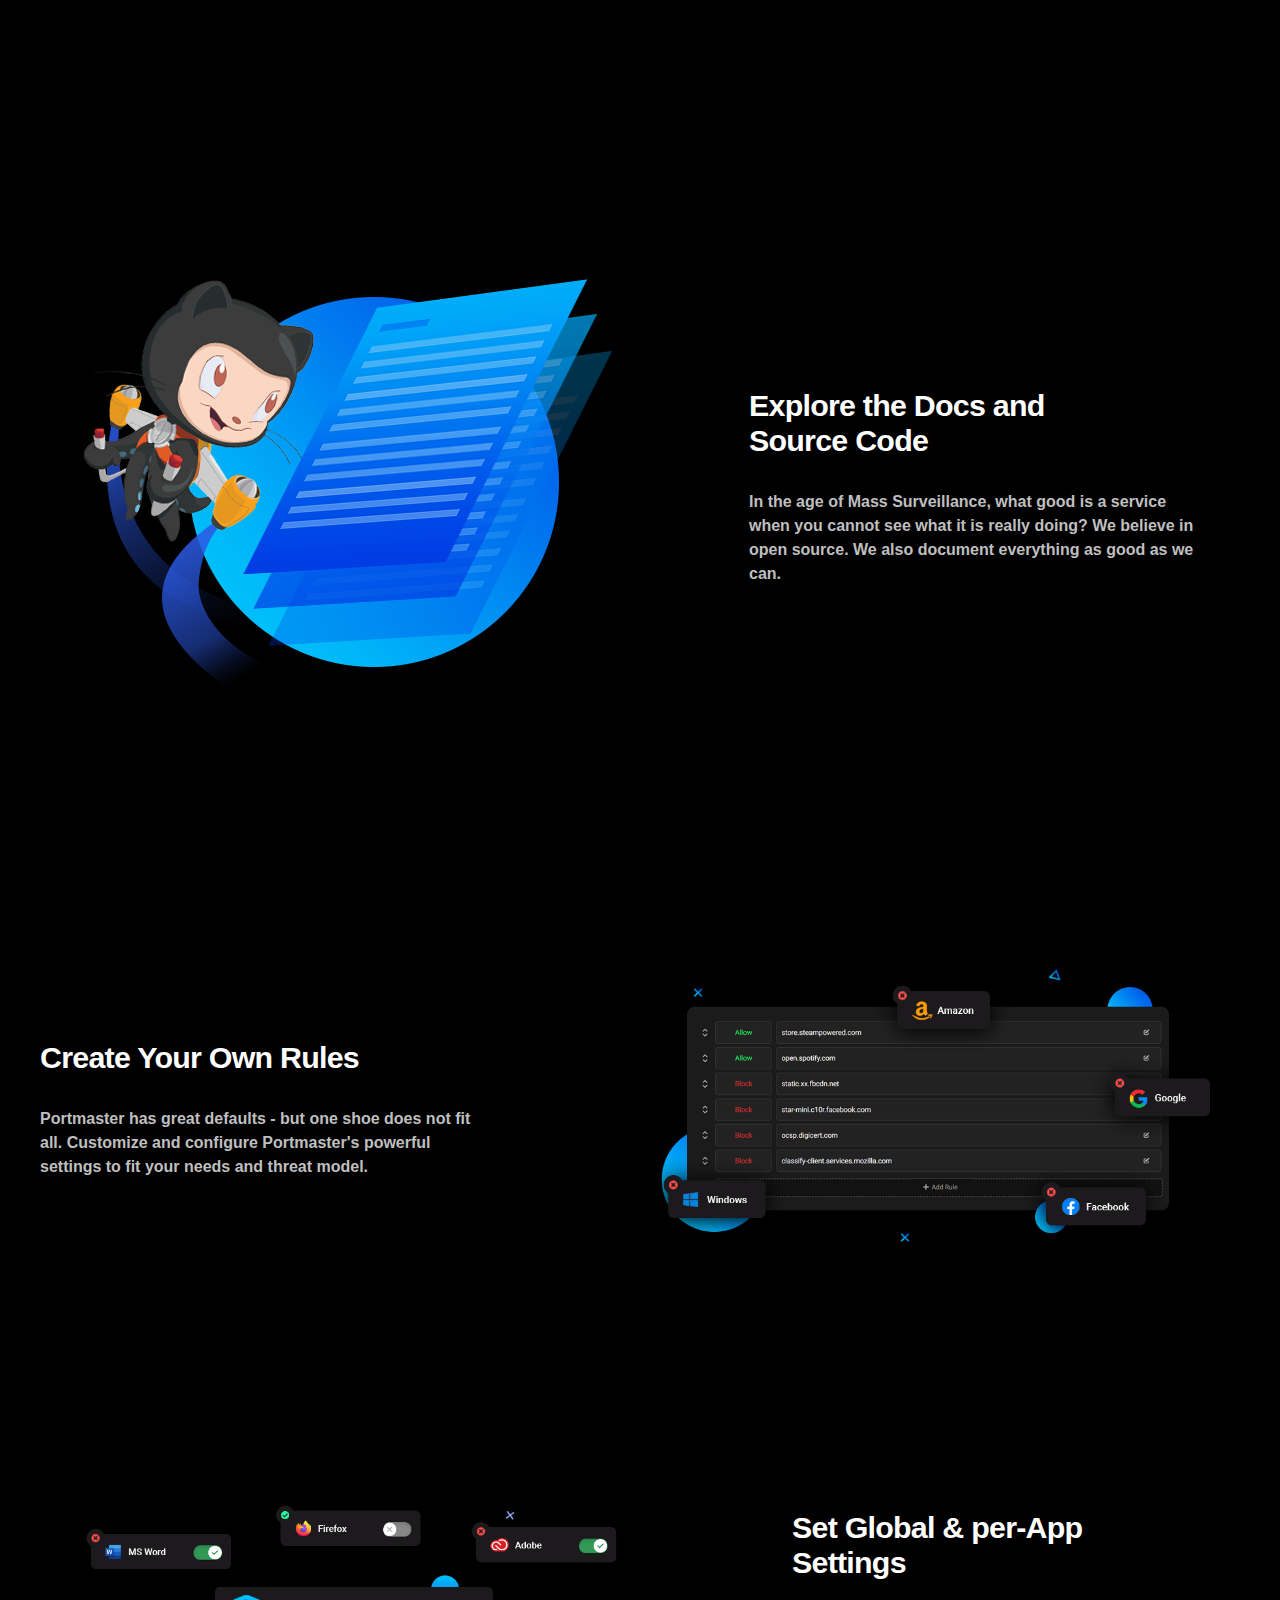
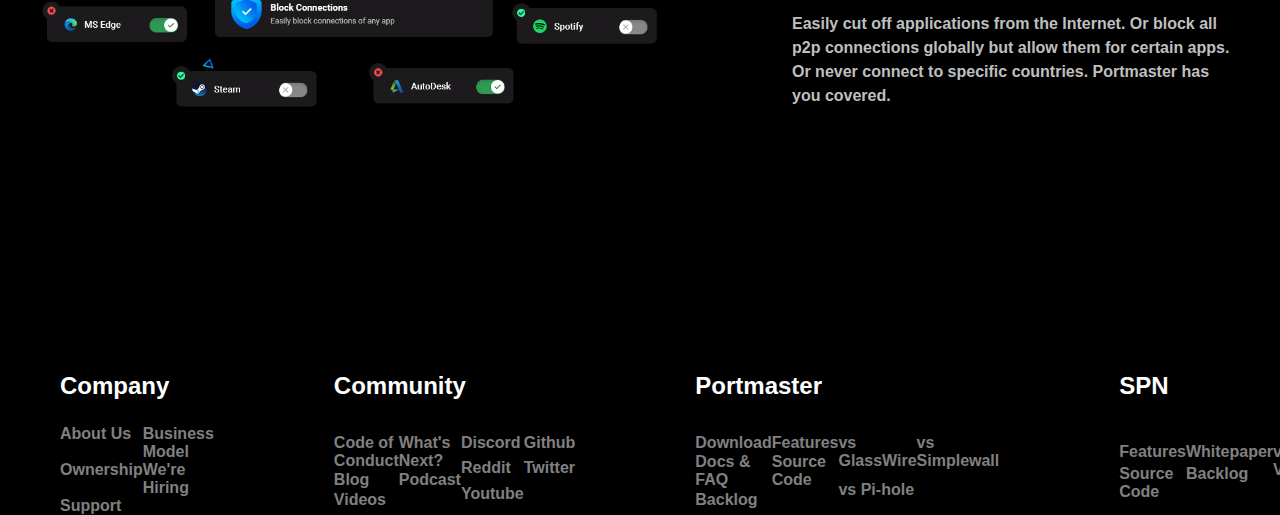
<file: features.html>
<!DOCTYPE html>
<html lang="en">
<head>
    <meta charset="UTF-8">
    <meta http-equiv="X-UA-Compatible" content="IE=edge">
    <meta name="viewport" content="width=device-width, initial-scale=1.0">
    <link rel="stylesheet" href="style/global.css">
    <link rel="stylesheet" href="style/header.css">
    <link rel="stylesheet" href="style/main-features.css">
    <link rel="stylesheet" href="style/footer.css">
    <title>Portmaster</title>
</head>
<body>
    <nav class="nav">
        <a href="index.html">
            <div class="nav-logo">
                <img src="media/safing-logo.png" alt="Safing.io logo">
                <span>
                    Firewall<span>.io</span>
                </span>
            </div>
        </a>
        <div class="nav-center">
            <a href="download.html">Download</a>
            <a href="features.html">Features</a>
            <a href="pricing.html">Pricing</a>
            <a href="spn.html">SPN</a>
            <a href="about.html">About</a>
            <a href="https://docs.safing.io/" target="_blank">Docs & FAQ</a>
        </div>
        <div class="nav-social">
            <a href="https://discord.gg/safing" target="_blank"><img src="media/discord.png" alt="Discord"></a>
            <a href="https://www.youtube.com/c/SafingIO" target="_blank"><img src="media/youtube.png" alt="Youtube"></a>
            <a href="https://twitter.com/SafingIO" target="_blank"><img src="media/twitter.png" alt="Twitter"></a>
            <a href="https://github.com/safing" target="_blank"><img src="media/github.png" alt="Github"></a>
        </div>
        <div class="hamburger">
            <img src="media/Hamburger_icon.png" alt="hamburger navigation button">
        </div>
    </nav>
    <main>
        <div class="first">
            <div class="top">
                <h2>Explore All Portmaster Features</h2>
                <p>With Portmaster's great defaults your privacy improves without any effort. And if you want to configure and control everything down to the last detail - Portmaster has you covered too!</p>
            </div>
        </div>
        <div class="genereal-layout">
            <div class="showcase-container second">
                <div class="left item1">
                    <h2>Monitor All Network Activity</h2>
                    <p>Discover everything that is happening on your computer. Expose every connection your applications make and detect evil ones. Finally get the power to act accordingly.</p>
                </div>
                <div class="img item2">
                    <img src="media/network-activity.png" alt="Network activity in portmaster">
                </div>
            </div>
            <div class="showcase-container-reverse">
                <div class="img item2">
                    <img src="media/block-trackers-system-wide.png" alt="Block trackers system wide in portmaster">
                </div>
                <div class="right item1">
                    <h2>Auto-Block Trackers & Malware</h2>
                    <p>Block ads, trackers and malware hosts system-wide. Portmaster does this by default and uses trusted filter lists, which are also used by Ad-Blockers, etc. Easily change the defaults to fit your needs.</p>
                </div>
            </div>
            <div class="showcase-container">
                <div class="left item1">
                    <h2>Secure Your DNS by Default</h2>
                    <p>Even with invasive connections gone, you do not want to share your DNS requests out in the open. With Portmaster, all your DNS queries are automatically secured and re-routed to a DNS-over-TLS provider of your choice.</p>
                </div>
                <div class="img item2">
                    <img src="media/enforce-dns-over-tls.png" alt="Enforce dns over tls in portmaster">
                </div>
            </div>
            <div class="showcase-container-reverse">
                <div class="img item2">
                    <img src="media/explore-the-docs-and-source-code.png" alt="Explore the docs and source code on github">
                </div>
                <div class="right item1">
                    <h2>Explore the Docs and Source Code</h2>
                    <p>In the age of Mass Surveillance, what good is a service when you cannot see what it is really doing? We believe in open source. We also document everything as good as we can.</p>
                </div>
            </div>
            <div class="showcase-container">
                <div class="left item1">
                    <h2>Create Your Own Rules</h2>
                    <p>Portmaster has great defaults - but one shoe does not fit all. Customize and configure Portmaster's powerful settings to fit your needs and threat model.</p>
                </div>
                <div class="img item2">
                    <img src="media/manually-allow-ord-block-connections.png" alt="Manually allow ord block connections in portmaster">
                </div>
            </div>
            <div class="showcase-container-reverse">
                <div class="img item2">
                    <img src="media/set-global-and-per-app-configuration.png" alt="Set global and per app configuration in portmaster">
                </div>
                <div class="right item1">
                    <h2>Set Global & per‑App Settings</h2>
                    <p>Easily cut off applications from the Internet. Or block all p2p connections globally but allow them for certain apps. Or never connect to specific countries. Portmaster has you covered.</p>
                </div>
            </div>
        </div>
    </main>
    <footer>
        <div class="site-map">
            <div class="company kategoria">
                <h5>Company</h5>
                <div class="linky-rozdelenie">
                    <div class="vlavo">
                        <a href="about.html">About Us</a>
                        <a href="https://safing.io/business-model/" target="_blank">Business Model</a>
                        <a href="https://safing.io/ownership/" target="_blank">Ownership</a>
                        <a href="https://safing.io/jobs/" target="_blank">We're Hiring</a>
                        <a href="https://safing.io/support/" target="_blank">Support</a>
                    </div>
                    <div class="vpravo"></div>
                </div>
            </div>
            <div class="community kategoria">
                <h5>Community</h5>
                <div class="linky-rozdelenie">
                    <div class="vlavo">
                        <a href="https://docs.safing.io/community/code-of-conduct" target="_blank">Code of Conduct</a>
                        <a href="https://safing.io/next/" target="_blank">What's Next?</a>
                        <a href="https://safing.io/blog/" target="_blank">Blog</a>
                        <a href="https://safing.io/podcast/" target="_blank">Podcast</a>
                        <a href="https://safing.io/video/" target="_blank">Videos</a>
                    </div>
                    <div class="vpravo">
                        <a href="https://discord.gg/safing" target="_blank">Discord</a>
                        <a href="https://github.com/safing" target="_blank">Github</a>
                        <a href="https://reddit.com/r/safing" target="_blank">Reddit</a>
                        <a href="https://twitter.com/SafingIO" target="_blank">Twitter</a>
                        <a href="https://www.youtube.com/c/SafingIO" target="_blank">Youtube</a>
                    </div>
                </div>
            </div>
            <div class="portmaster kategoria">
                <h5>Portmaster</h5>
                <div class="linky-rozdelenie">
                    <div class="vlavo">
                        <a href="download.html">Download</a>
                        <a href="features.html">Features</a>
                        <a href="https://docs.safing.io/" target="_blank">Docs & FAQ</a>
                        <a href="https://github.com/safing/portmaster/" target="_blank">Source Code</a>
                        <a href="https://safing.io/backlog/#portmaster" target="_blank">Backlog</a>
                    </div>
                    <div class="vpravo">
                        <a href="https://safing.io/blog/2022/08/17/portmaster-vs-glasswire/" target="_blank">vs GlassWire</a>
                        <a href="https://safing.io/blog/2022/04/11/portmaster-vs-simplewall/" target="_blank">vs Simplewall</a>
                        <a href="https://safing.io/blog/2021/12/09/portmaster-vs-pi-hole/" target="_blank">vs Pi-hole</a>
                    </div>
                </div>
            </div>
            <div class="spn kategoria">
                <h5>SPN</h5>
                <div class="linky-rozdelenie">
                    <div class="vlavo">
                        <a href="spn.html">Features</a>
                        <a href="https://safing.io/files/whitepaper/Gate17.pdf" target="_blank">Whitepaper</a>
                        <a href="https://github.com/safing/spn/" target="_blank">Source Code</a>
                        <a href="https://safing.io/backlog/#spn" target="_blank">Backlog</a>
                    </div>
                    <div class="vpravo">
                        <a href="https://safing.io/blog/2022/09/06/spn-vs-vpns/" target="_blank">vs VPNs</a>
                        <a href="https://safing.io/blog/2020/01/22/how-the-spn-compares-to-tor/" target="_blank">vs Tor</a>
                    </div>
                </div>
            </div>
        </div>
    </footer>
</body>
</html>
</file>
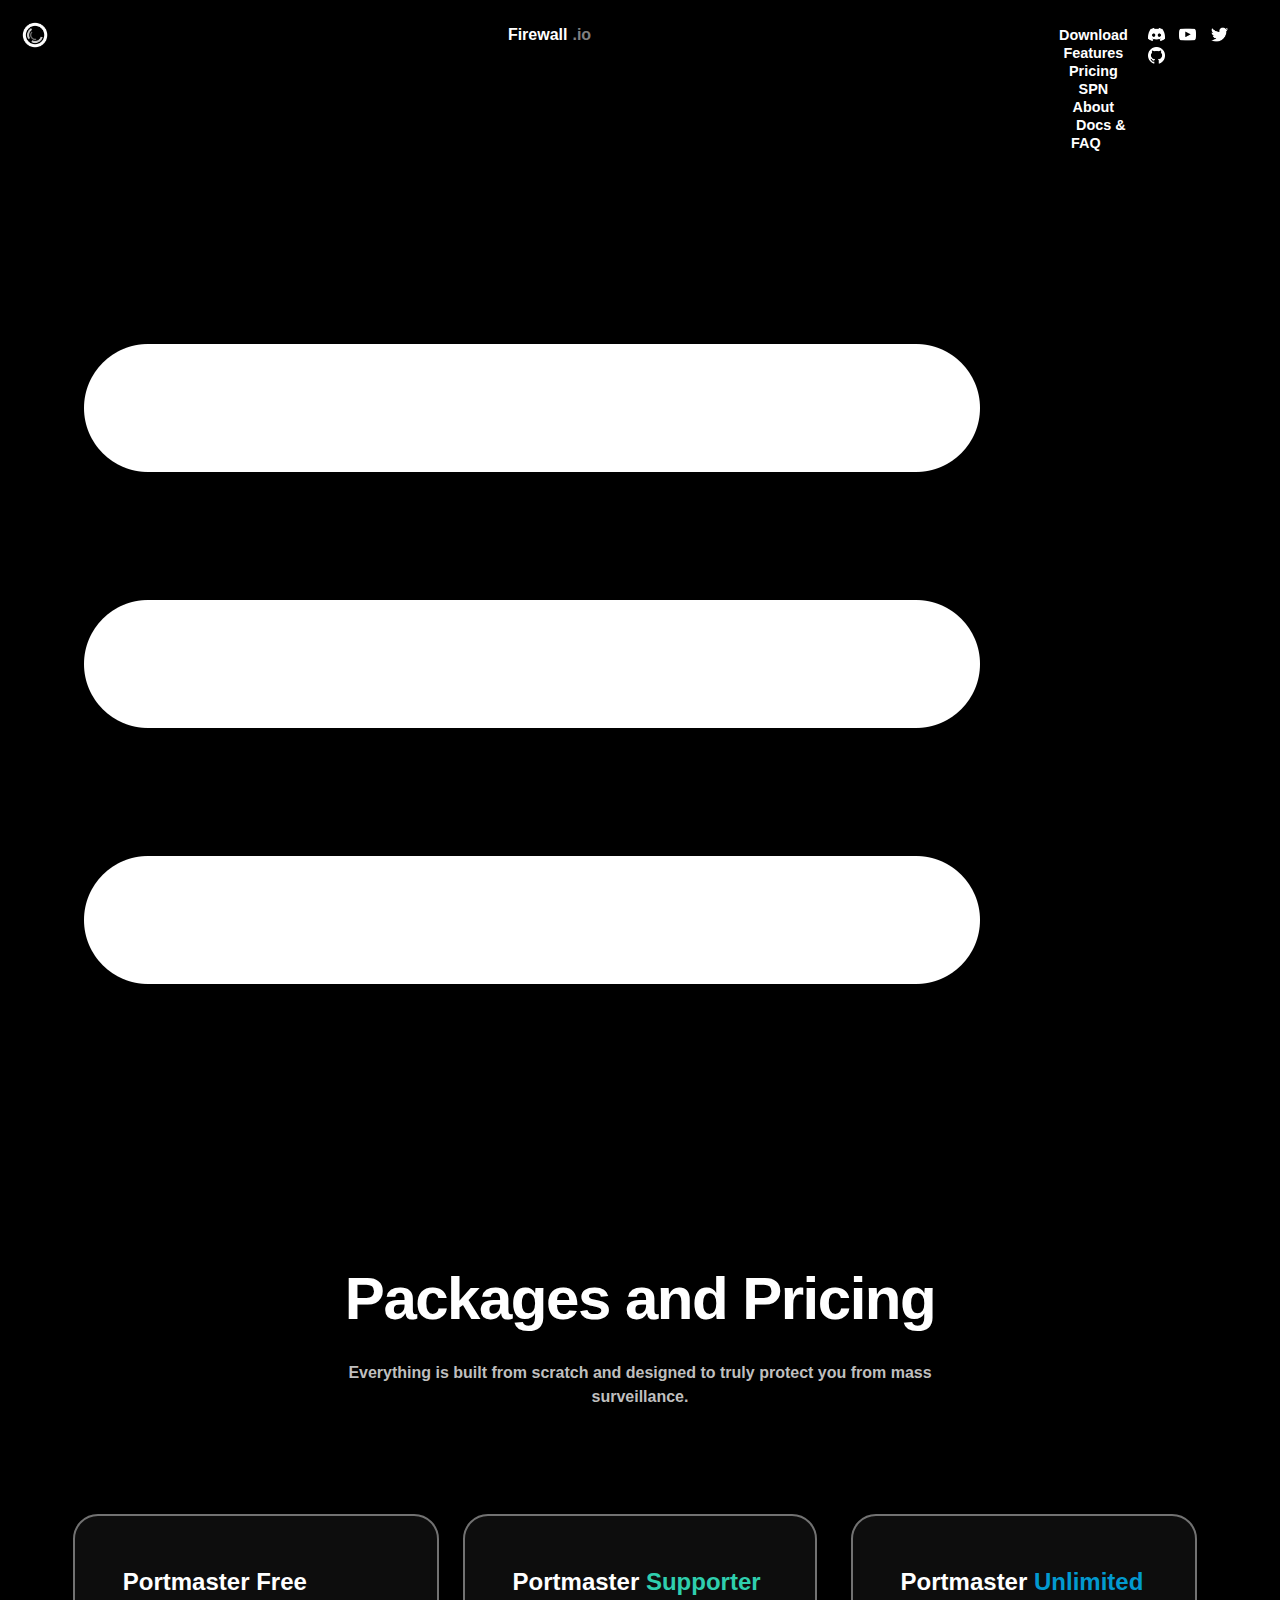
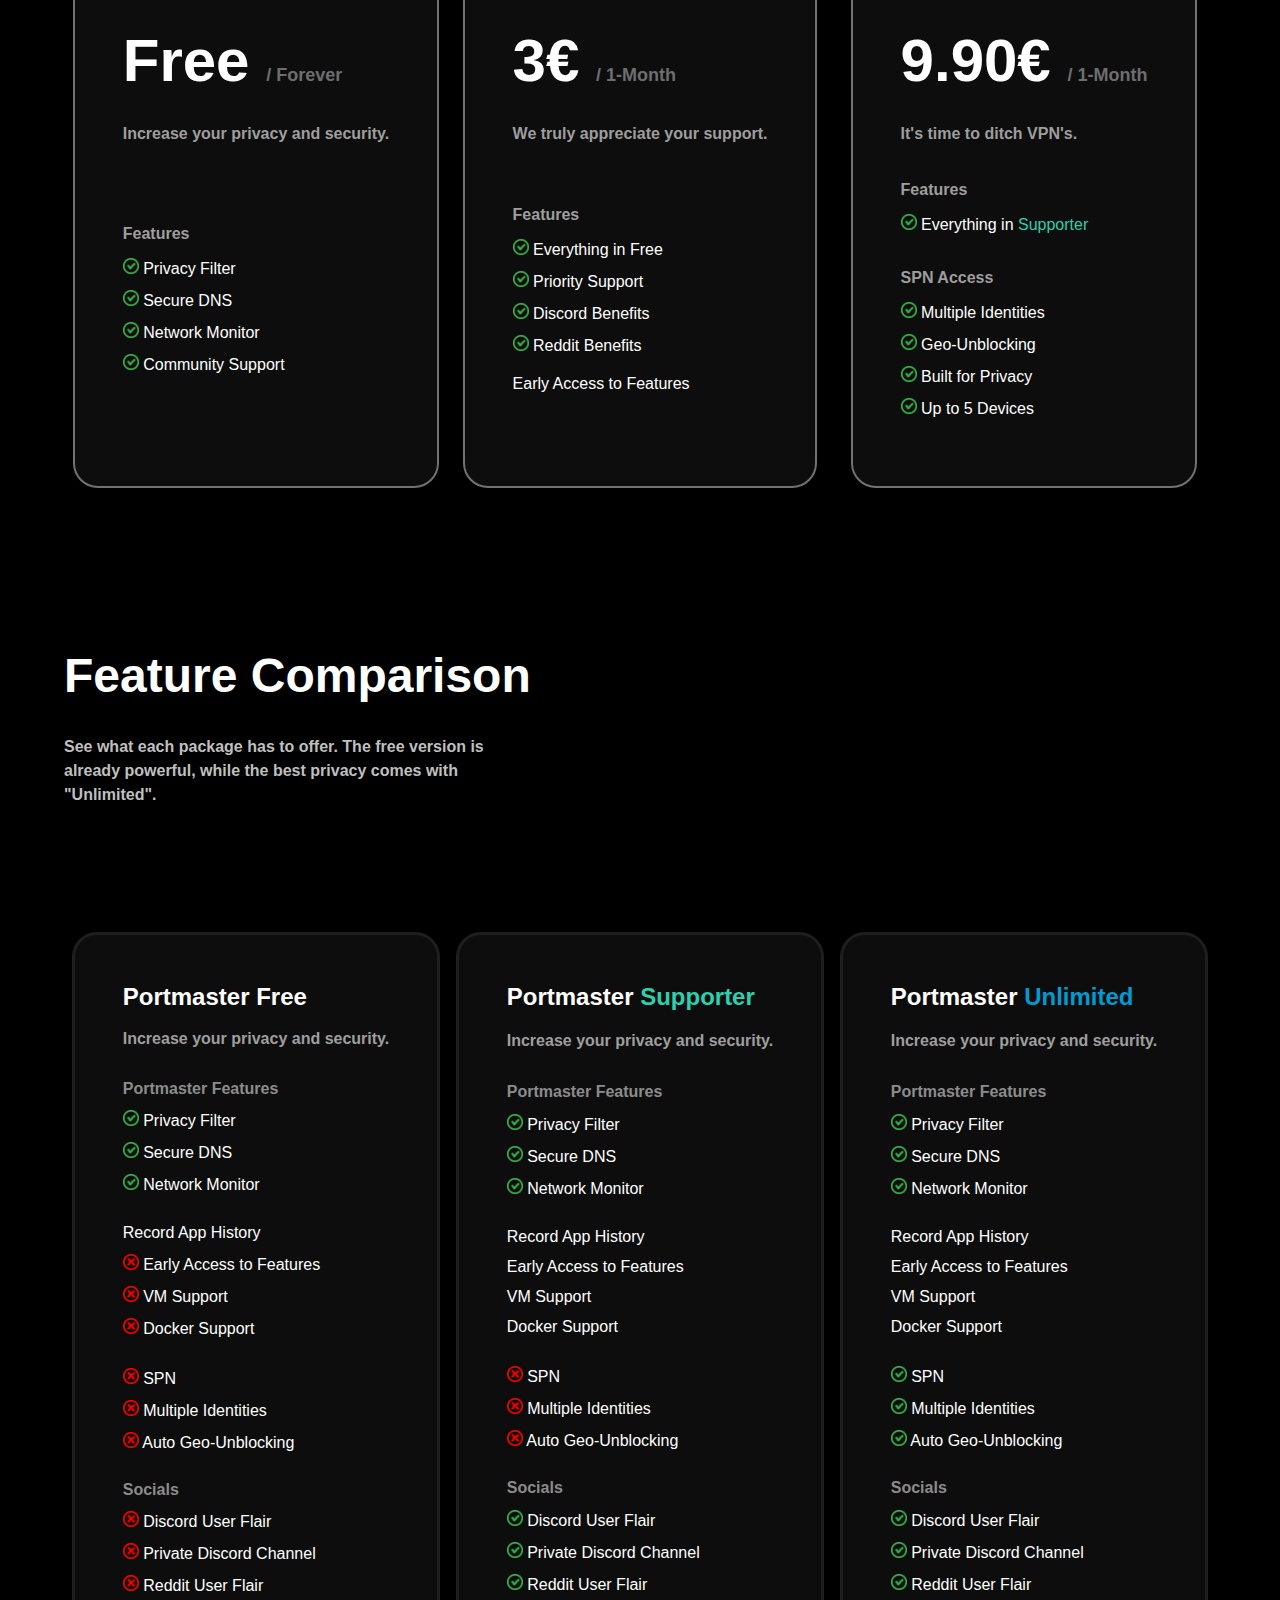
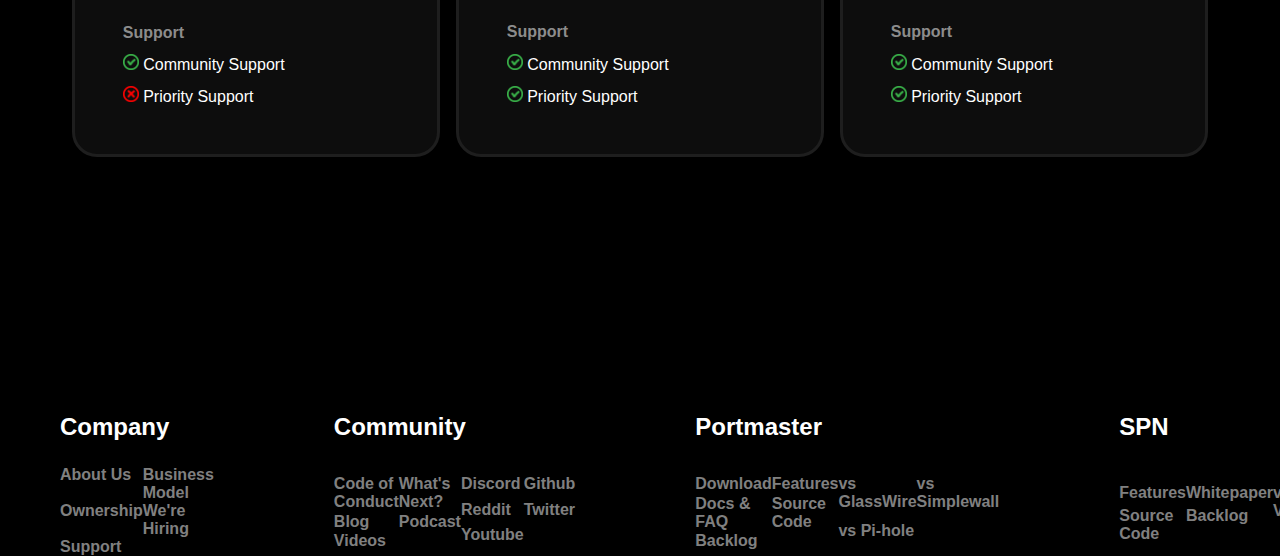
<file: pricing.html>
<!DOCTYPE html>
<html lang="en">
<head>
    <meta charset="UTF-8">
    <meta http-equiv="X-UA-Compatible" content="IE=edge">
    <meta name="viewport" content="width=device-width, initial-scale=1.0">
    <link rel="stylesheet" href="style/global.css">
    <link rel="stylesheet" href="style/header.css">
    <link rel="stylesheet" href="style/main-pricing.css">
    <link rel="stylesheet" href="style/footer.css">
    <title>Document</title>
</head>
<body>
    <nav class="nav">
        <a href="index.html">
            <div class="nav-logo">
                <img src="media/safing-logo.png" alt="Safing.io logo">
                <span>
                    Firewall<span>.io</span>
                </span>
            </div>
        </a>
        <div class="nav-center">
            <a href="download.html">Download</a>
            <a href="features.html">Features</a>
            <a href="pricing.html">Pricing</a>
            <a href="spn.html">SPN</a>
            <a href="about.html">About</a>
            <a href="https://docs.safing.io/" target="_blank">Docs & FAQ</a>
        </div>
        <div class="nav-social">
            <a href="https://discord.gg/safing" target="_blank"><img src="media/discord.png" alt="Discord"></a>
            <a href="https://www.youtube.com/c/SafingIO" target="_blank"><img src="media/youtube.png" alt="Youtube"></a>
            <a href="https://twitter.com/SafingIO" target="_blank"><img src="media/twitter.png" alt="Twitter"></a>
            <a href="https://github.com/safing" target="_blank"><img src="media/github.png" alt="Github"></a>
        </div>
        <div class="hamburger">
            <img src="media/Hamburger_icon.png" alt="hamburger navigation button">
        </div>
    </nav>
    <main>
        <div class="uplne_hore">
            <div class="hore">
                <h1>Packages and Pricing</h1>
                <p>Everything is built from scratch and designed to truly protect you from mass surveillance.</p>
            </div>
            <div class="dole">
                <div class="container_karty">
                    <div class="karta karta_1">
                        <div class="nadpis">
                            <div class="tier">
                                <p>Portmaster Free</p>
                            </div>
                            <div class="price">
                                <p><span class="cena">Free </span><span class="dlzka">/ Forever</span></p>
                            </div>
                            <div class="comment">
                                <p>Increase your privacy and security.</p>
                            </div>
                        </div>
                        <div class="popis">
                            <div class="features">
                                <p>Features</p>
                                <ul>
                                    <li><img src="media/green_check.png" height="16px" width="16px"> Privacy Filter</li>
                                    <li><img src="media/green_check.png" height="16px" width="16px"> Secure DNS</li>
                                    <li><img src="media/green_check.png" height="16px" width="16px"> Network Monitor</li>
                                    <li><img src="media/green_check.png" height="16px" width="16px"> Community Support</li>
                                </ul>
                            </div>
                        </div>
                    </div>
                    <div class="karta karta_2">
                        <div class="nadpis">
                            <div class="tier">
                                <p>Portmaster <span style="color: #2fcfae;">Supporter</span></p>
                            </div>
                            <div class="price">
                                <p><span class="cena">3€ </span><span class="dlzka">/ 1-Month</span></p>
                            </div>
                            <div class="comment">
                                <p>We truly appreciate your support.</p>
                            </div>
                        </div>
                        <div class="popis">
                            <div class="features">
                                <p>Features</p>
                                <ul>
                                    <li><img src="media/green_check.png" height="16px" width="16px"> Everything in Free</li>
                                    <li><img src="media/green_check.png" height="16px" width="16px"> Priority Support</li>
                                    <li><img src="media/green_check.png" height="16px" width="16px"> Discord Benefits</li>
                                    <li><img src="media/green_check.png" height="16px" width="16px"> Reddit Benefits</li>
                                </ul>
                                <ul>
                                    <li>Early Access to Features</li>
                                </ul>
                            </div>
                        </div>
                    </div>
                    <div class="karta karta_3">
                        <div class="nadpis">
                            <div class="tier">
                                <p>Portmaster <span style="color: #029ad0;">Unlimited</span></p>
                            </div>
                            <div class="price">
                                <p><span class="cena">9.90€ </span><span class="dlzka">/ 1-Month</span></p>
                            </div>
                            <div class="comment">
                                <p>It's time to ditch VPN's.</p>
                            </div>
                        </div>
                        <div class="popis">
                            <div class="features">
                                <p>Features</p>
                                <ul>
                                    <li><img src="media/green_check.png" height="16px" width="16px"> Everything in <span style="color: #2fcfae;">Supporter</span></li>
                                </ul>
                            </div>
                            <div class="spn_access">
                                <p>SPN Access</p>
                                <ul>
                                    <li><img src="media/green_check.png" height="16px" width="16px"> Multiple Identities</li>
                                    <li><img src="media/green_check.png" height="16px" width="16px"> Geo-Unblocking</li>
                                    <li><img src="media/green_check.png" height="16px" width="16px"> Built for Privacy</li>
                                    <li><img src="media/green_check.png" height="16px" width="16px"> Up to 5 Devices</li>
                                </ul>
                            </div>
                        </div>
                    </div>
                </div>
            </div>
        </div>
        <div class="feature_comparation">
            <div class="title">
                <h2>Feature Comparison</h2>
                <p>See what each package has to offer. The free version is already powerful, while the best privacy comes with "Unlimited".</p>
            </div>
            <div class="container_karty">
                <div class="karta karta_1">
                    <div class="top">
                        <h3>Portmaster Free</h3>
                        <p>Increase your privacy and security.</p>
                    </div>
                    <div class="porovnanie">
                        <h4>Portmaster Features</h4>
                        <div class="features">
                            <ul class="basic">
                                <li class="check"><img src="media/green_check.png" height="16px" width="16px"> Privacy Filter</li>
                                <li class="check"><img src="media/green_check.png" height="16px" width="16px"> Secure DNS</li>
                                <li class="check"><img src="media/green_check.png" height="16px" width="16px"> Network Monitor</li>
                            </ul>
                            <ul class="to-do second">
                                <li>Record App History</li>
                                <li class="cross"><img src="media/red_cross.png" height="16px" width="16px"> Early Access to Features</li>
                                <li class="cross"><img src="media/red_cross.png" height="16px" width="16px"> VM Support</li>
                                <li class="cross"><img src="media/red_cross.png" height="16px" width="16px"> Docker Support</li>
                            </ul>
                            <ul class="spn second">
                                <li class="cross"><img src="media/red_cross.png" height="16px" width="16px"> SPN</li>
                                <li class="cross"><img src="media/red_cross.png" height="16px" width="16px"> Multiple Identities</li>
                                <li class="cross"><img src="media/red_cross.png" height="16px" width="16px"> Auto Geo-Unblocking</li>
                            </ul>
                        </div>
                        <h4>Socials</h4>
                        <div class="socials">
                            <ul>
                                <li class="cross"><img src="media/red_cross.png" height="16px" width="16px"> Discord User Flair</li>
                                <li class="cross"><img src="media/red_cross.png" height="16px" width="16px"> Private Discord Channel</li>
                                <li class="cross"><img src="media/red_cross.png" height="16px" width="16px"> Reddit User Flair</li>
                            </ul>
                        </div>
                        <h4>Support</h4>
                        <div class="support">
                            <ul>
                                <li class="check"><img src="media/green_check.png" height="16px" width="16px"> Community Support</li>
                                <li class="cross"><img src="media/red_cross.png" height="16px" width="16px"> Priority Support</li>
                            </ul>
                        </div>
                    </div>
                </div>
                <div class="karta karta_2">
                    <div class="top">
                        <h3>Portmaster <span style="color: #2fcfae;">Supporter</span></h3>
                        <p>Increase your privacy and security.</p>
                    </div>
                    <div class="porovnanie">
                        <h4>Portmaster Features</h4>
                        <div class="features">
                            <ul class="basic">
                                <li class="check"><img src="media/green_check.png" height="16px" width="16px"> Privacy Filter</li>
                                <li class="check"><img src="media/green_check.png" height="16px" width="16px"> Secure DNS</li>
                                <li class="check"><img src="media/green_check.png" height="16px" width="16px"> Network Monitor</li>
                            </ul>
                            <ul class="to-do second">
                                <li>Record App History</li>
                                <li>Early Access to Features</li>
                                <li>VM Support</li>
                                <li>Docker Support</li>
                            </ul>
                            <ul class="spn second">
                                <li class="cross"><img src="media/red_cross.png" height="16px" width="16px"> SPN</li>
                                <li class="cross"><img src="media/red_cross.png" height="16px" width="16px"> Multiple Identities</li>
                                <li class="cross"><img src="media/red_cross.png" height="16px" width="16px"> Auto Geo-Unblocking</li>
                            </ul>
                        </div>
                        <h4>Socials</h4>
                        <div class="socials">
                            <ul>
                                <li class="check"><img src="media/green_check.png" height="16px" width="16px"> Discord User Flair</li>
                                <li class="check"><img src="media/green_check.png" height="16px" width="16px"> Private Discord Channel</li>
                                <li class="check"><img src="media/green_check.png" height="16px" width="16px"> Reddit User Flair</li>
                            </ul>
                        </div>
                        <h4>Support</h4>
                        <div class="support">
                            <ul>
                                <li class="check"><img src="media/green_check.png" height="16px" width="16px"> Community Support</li>
                                <li class="check"><img src="media/green_check.png" height="16px" width="16px"> Priority Support</li>
                            </ul>
                        </div>
                    </div>
                </div>
                <div class="karta karta_3">
                    <div class="top">
                        <h3>Portmaster <span style="color: #029ad0;">Unlimited</span></h3>
                        <p>Increase your privacy and security.</p>
                    </div>
                    <div class="porovnanie">
                        <h4>Portmaster Features</h4>
                        <div class="features">
                            <ul class="basic">
                                <li class="check"><img src="media/green_check.png" height="16px" width="16px"> Privacy Filter</li>
                                <li class="check"><img src="media/green_check.png" height="16px" width="16px"> Secure DNS</li>
                                <li class="check"><img src="media/green_check.png" height="16px" width="16px"> Network Monitor</li>
                            </ul>
                            <ul class="to-do second">
                                <li>Record App History</li>
                                <li>Early Access to Features</li>
                                <li>VM Support</li>
                                <li>Docker Support</li>
                            </ul>
                            <ul class="spn second">
                                <li class="check"><img src="media/green_check.png" height="16px" width="16px"> SPN</li>
                                <li class="check"><img src="media/green_check.png" height="16px" width="16px"> Multiple Identities</li>
                                <li class="check"><img src="media/green_check.png" height="16px" width="16px"> Auto Geo-Unblocking</li>
                            </ul>
                        </div>
                        <h4>Socials</h4>
                        <div class="socials">
                            <ul>
                                <li class="check"><img src="media/green_check.png" height="16px" width="16px"> Discord User Flair</li>
                                <li class="check"><img src="media/green_check.png" height="16px" width="16px"> Private Discord Channel</li>
                                <li class="check"><img src="media/green_check.png" height="16px" width="16px"> Reddit User Flair</li>
                            </ul>
                        </div>
                        <h4>Support</h4>
                        <div class="support">
                            <ul>
                                <li class="check"><img src="media/green_check.png" height="16px" width="16px"> Community Support</li>
                                <li class="check"><img src="media/green_check.png" height="16px" width="16px"> Priority Support</li>
                            </ul>
                        </div>
                    </div>
                </div>
            </div>
        </div>
    </main>
    <footer>
        <div class="site-map">
            <div class="company kategoria">
                <h5>Company</h5>
                <div class="linky-rozdelenie">
                    <div class="vlavo">
                        <a href="about.html">About Us</a>
                        <a href="https://safing.io/business-model/" target="_blank">Business Model</a>
                        <a href="https://safing.io/ownership/" target="_blank">Ownership</a>
                        <a href="https://safing.io/jobs/" target="_blank">We're Hiring</a>
                        <a href="https://safing.io/support/" target="_blank">Support</a>
                    </div>
                    <div class="vpravo"></div>
                </div>
            </div>
            <div class="community kategoria">
                <h5>Community</h5>
                <div class="linky-rozdelenie">
                    <div class="vlavo">
                        <a href="https://docs.safing.io/community/code-of-conduct" target="_blank">Code of Conduct</a>
                        <a href="https://safing.io/next/" target="_blank">What's Next?</a>
                        <a href="https://safing.io/blog/" target="_blank">Blog</a>
                        <a href="https://safing.io/podcast/" target="_blank">Podcast</a>
                        <a href="https://safing.io/video/" target="_blank">Videos</a>
                    </div>
                    <div class="vpravo">
                        <a href="https://discord.gg/safing" target="_blank">Discord</a>
                        <a href="https://github.com/safing" target="_blank">Github</a>
                        <a href="https://reddit.com/r/safing" target="_blank">Reddit</a>
                        <a href="https://twitter.com/SafingIO" target="_blank">Twitter</a>
                        <a href="https://www.youtube.com/c/SafingIO" target="_blank">Youtube</a>
                    </div>
                </div>
            </div>
            <div class="portmaster kategoria">
                <h5>Portmaster</h5>
                <div class="linky-rozdelenie">
                    <div class="vlavo">
                        <a href="download.html">Download</a>
                        <a href="features.html">Features</a>
                        <a href="https://docs.safing.io/" target="_blank">Docs & FAQ</a>
                        <a href="https://github.com/safing/portmaster/" target="_blank">Source Code</a>
                        <a href="https://safing.io/backlog/#portmaster" target="_blank">Backlog</a>
                    </div>
                    <div class="vpravo">
                        <a href="https://safing.io/blog/2022/08/17/portmaster-vs-glasswire/" target="_blank">vs GlassWire</a>
                        <a href="https://safing.io/blog/2022/04/11/portmaster-vs-simplewall/" target="_blank">vs Simplewall</a>
                        <a href="https://safing.io/blog/2021/12/09/portmaster-vs-pi-hole/" target="_blank">vs Pi-hole</a>
                    </div>
                </div>
            </div>
            <div class="spn kategoria">
                <h5>SPN</h5>
                <div class="linky-rozdelenie">
                    <div class="vlavo">
                        <a href="spn.html">Features</a>
                        <a href="https://safing.io/files/whitepaper/Gate17.pdf" target="_blank">Whitepaper</a>
                        <a href="https://github.com/safing/spn/" target="_blank">Source Code</a>
                        <a href="https://safing.io/backlog/#spn" target="_blank">Backlog</a>
                    </div>
                    <div class="vpravo">
                        <a href="https://safing.io/blog/2022/09/06/spn-vs-vpns/" target="_blank">vs VPNs</a>
                        <a href="https://safing.io/blog/2020/01/22/how-the-spn-compares-to-tor/" target="_blank">vs Tor</a>
                    </div>
                </div>
            </div>
        </div>
    </footer>
</body>
</html>
</file>
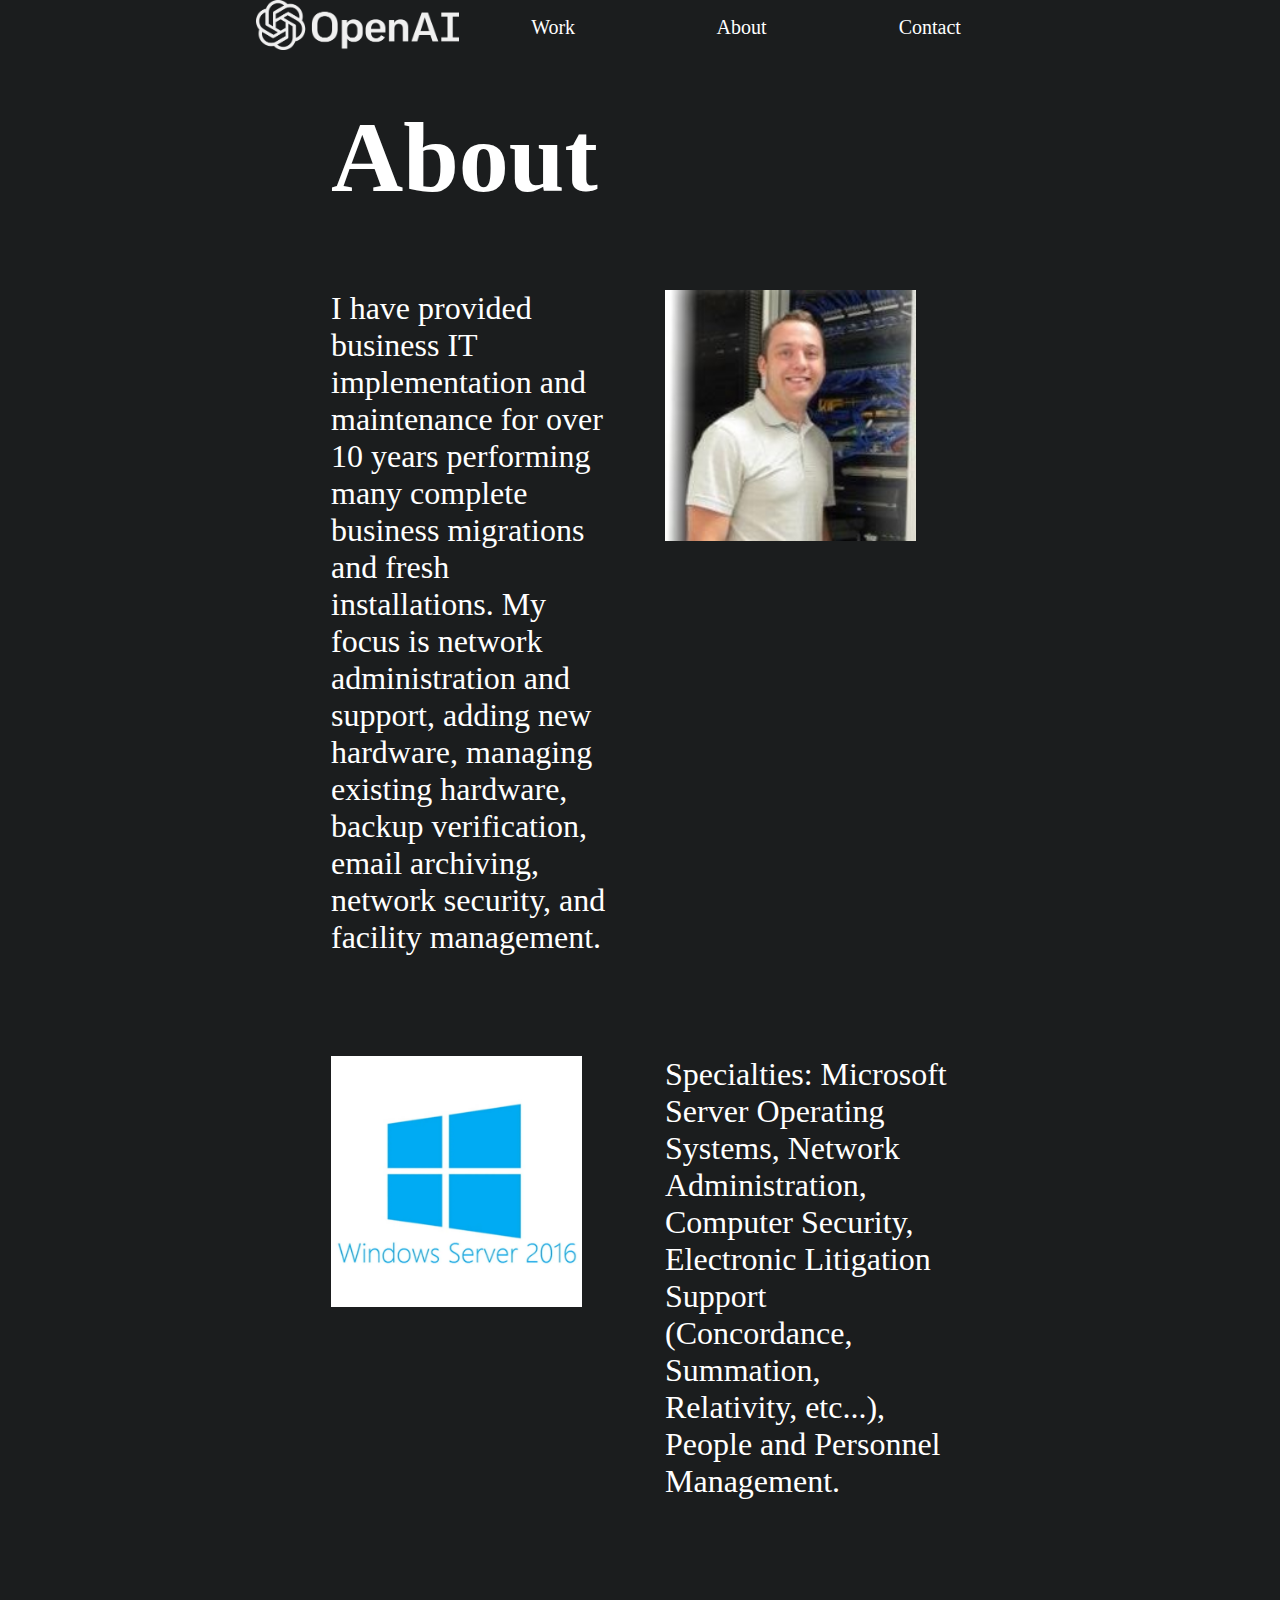
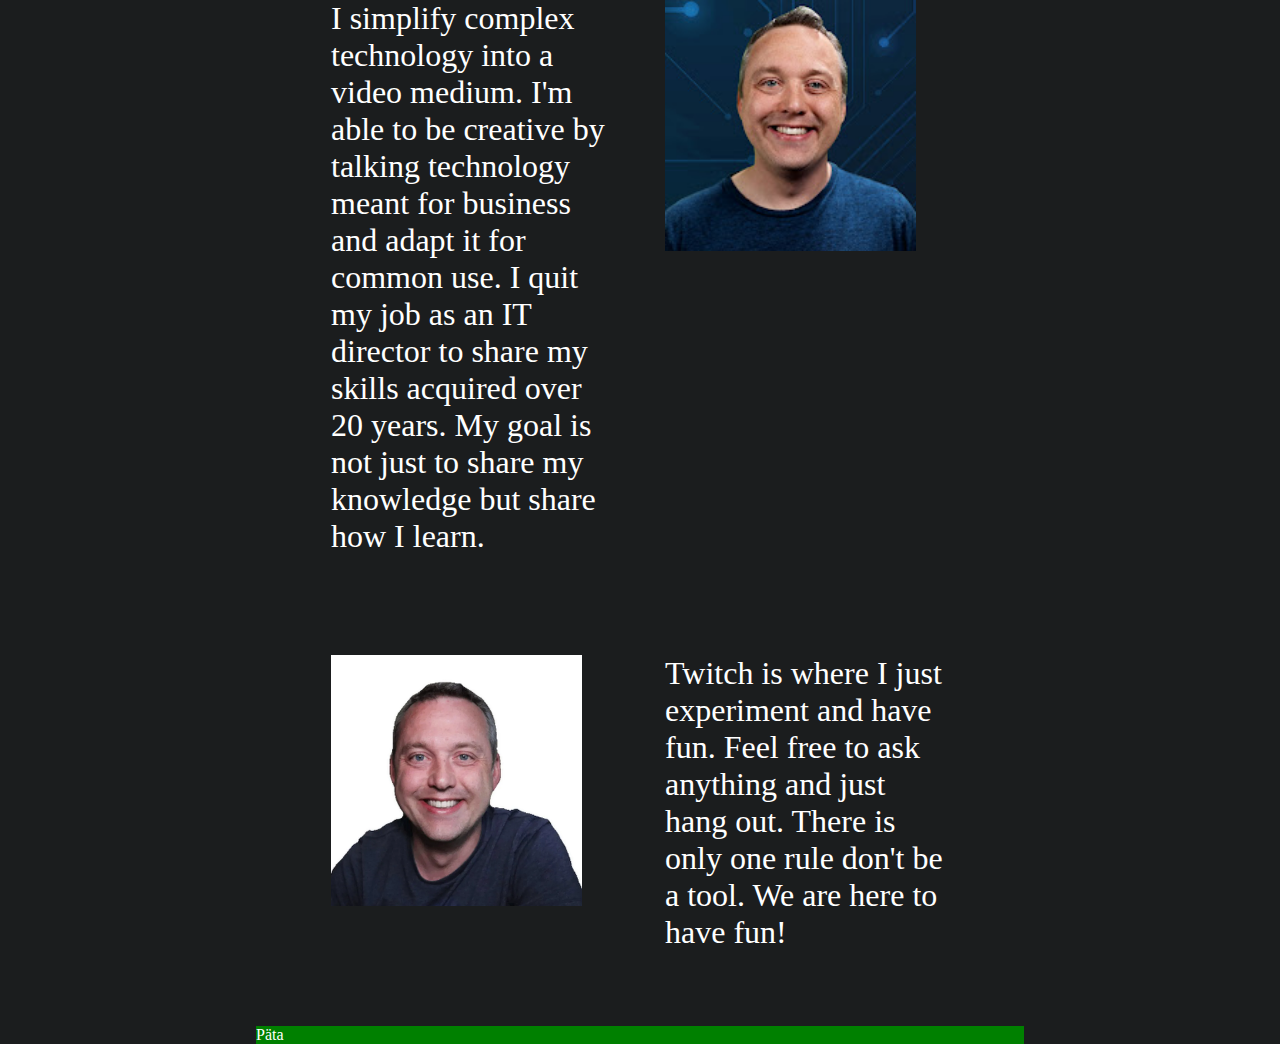
<file: backup/about.html>
<!DOCTYPE html>
<html lang="en">
<head>
    <meta charset="UTF-8">
    <meta http-equiv="X-UA-Compatible" content="IE=edge">
    <meta name="viewport" content="width=device-width, initial-scale=1.0">
    <link rel="stylesheet" href="style/about.css">
    <link rel="stylesheet" href="style/global.css">
    <link rel="stylesheet" href="style/main.css">
    <link rel="stylesheet" href="style/header.css">
    <link rel="stylesheet" href="style/footer.css">
    <title>Document</title>
</head>
<body>
    <div></div>
    <div>
    <header>
        <nav>
            <div class="logo">
                <img src="media/logo-white.png" alt="Logo">
            </div>
            <div class="work">
                <a href="index2.html">Work</a>
            </div>
            <div class="about">
                <a href="about.html">About</a>
            </div>
            <div class="contact">
                <a href="contact.html">Contact</a>
            </div>
        </nav>
    </header>
    <main>
        <h1>
            About
        </h1>
        <div class="prve">
            <p>
                I have provided business IT implementation and maintenance for over 10 years performing many complete business migrations and fresh installations. My focus is network administration and support, adding new hardware, managing existing hardware, backup verification, email archiving, network security, and facility management.
            </p>
            <img src="media/ctt-linkedin.png" alt="obrazok">
        </div>
        <div>
            <img src="media/windows-server.png" alt="obrazok">
            <p>
                Specialties: Microsoft Server Operating Systems, Network Administration, Computer Security, Electronic Litigation Support (Concordance, Summation, Relativity, etc...), People and Personnel Management.
            </p>
        </div>
        <div>
            <p>
                I simplify complex technology into a video medium. I'm able to be creative by talking technology meant for business and adapt it for common use. I quit my job as an IT director to share my skills acquired over 20 years. My goal is not just to share my knowledge but share how I learn.
            </p>
            <img src="media/ctt-youtube.png" alt="obrazok">
        </div>
        <div>
            <img src="media/ctt-twitch.png" alt="obrazok">
            <p>
                Twitch is where I just experiment and have fun. Feel free to ask anything and just hang out. There is only one rule don't be a tool. We are here to have fun!
            </p>
        </div>
    </main>
    <footer>
        Päta
    </footer>
    </div>
    <div></div>
</body>
</html>
</file>
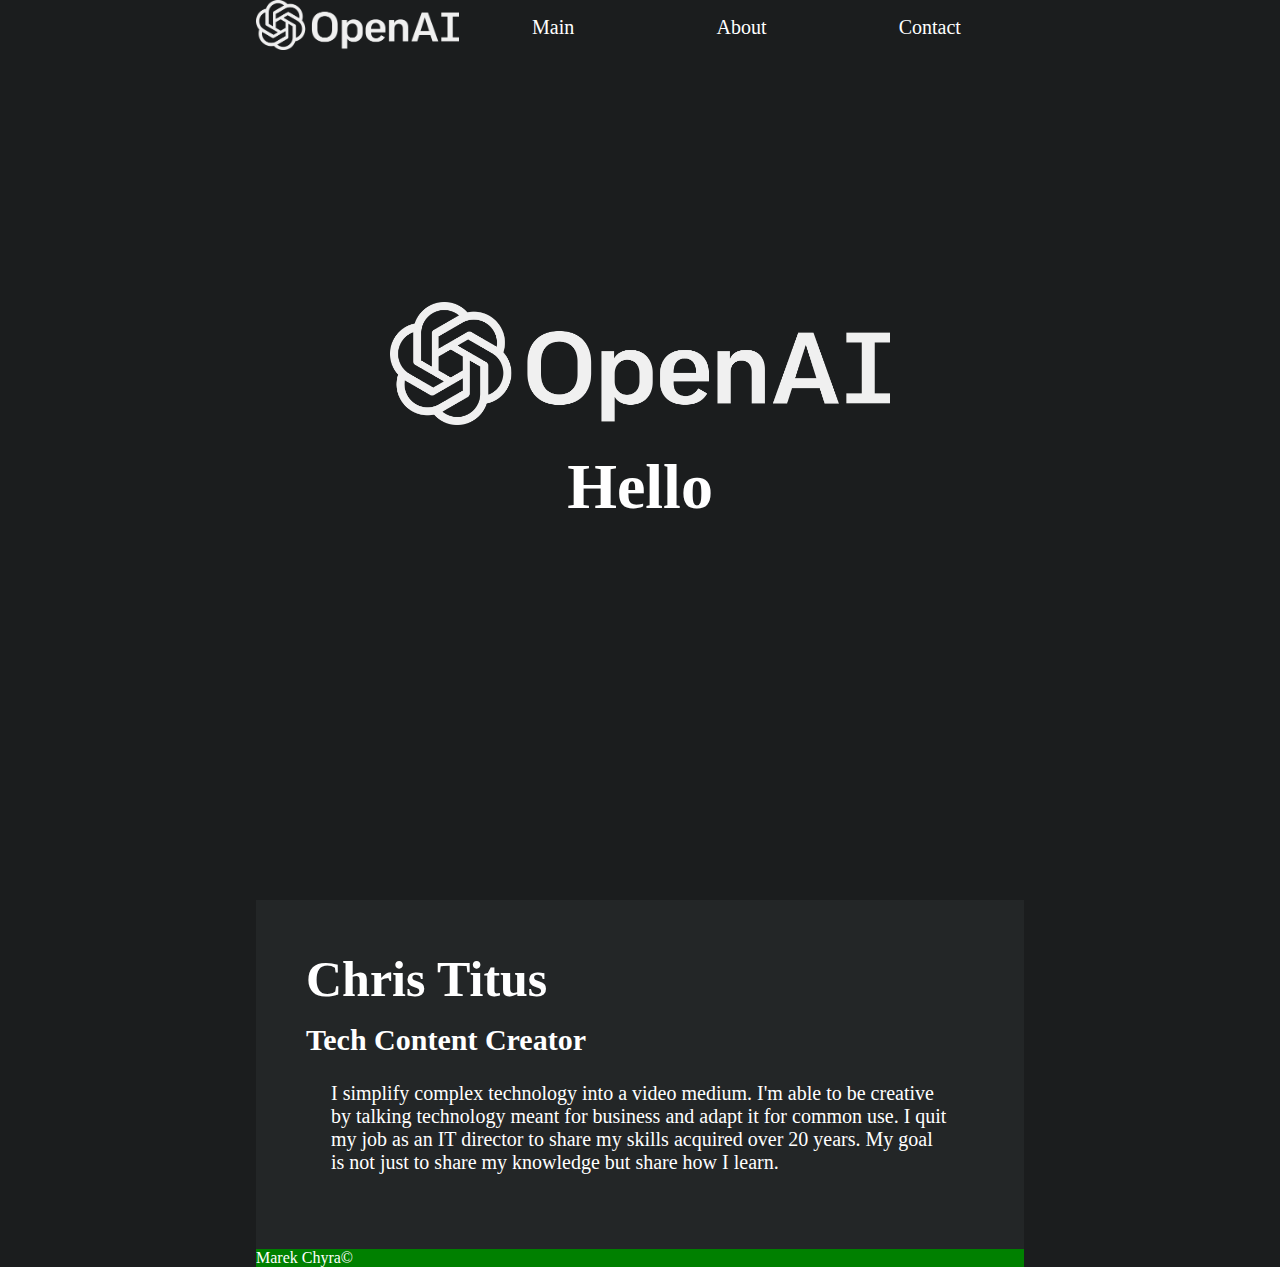
<file: backup/index2.html>
<!DOCTYPE html>
<html lang="en">
<head>
    <meta charset="UTF-8">
    <meta http-equiv="X-UA-Compatible" content="IE=edge">
    <meta name="viewport" content="width=device-width, initial-scale=1.0">
    <link rel="stylesheet" href="style/global.css">
    <link rel="stylesheet" href="style/header.css">
    <link rel="stylesheet" href="style/main.css">
    <link rel="stylesheet" href="style/footer.css">
    <title>Document</title>
</head>
<body>
    <div></div>
    <div>
        <header>
            <nav>
                <div class="logo">
                    <img src="media/logo-white.png" alt="Logo">
                </div>
                <div class="work">
                    <a href="index2.html">Main</a>
                </div>
                <div class="about">
                    <a href="about.html">About</a>
                </div>
                <div class="contact">
                    <a href="contact.html">Contact</a>
                </div>
            </nav>
        </header>
        <main>
            <div class="uvod">
                <div class="obrazok">
                    <img src="media/logo-white.png" alt="obrazok">
                </div>
                <div class="title">
                    <h1>Hello</h1>
                </div>
            </div>
            <div class="about">
                <div>
                    <h2>
                        Chris Titus
                    </h2>
                </div>
                <div>
                    <h3>
                        Tech Content Creator
                    </h3>
                </div>
                <div>
                    <p>
                        I simplify complex technology into a video medium. I'm able to be creative by talking technology meant for business and adapt it for common use. I quit my job as an IT director to share my skills acquired over 20 years. My goal is not just to share my knowledge but share how I learn.
                    </p>
                </div>
            </div>
        </main>
        <footer>
            <div>
                Marek Chyra© 
            </div>
            <div>

            </div>
        </footer>
    </div>
    <div></div>
</body>
</html>
</file>
<file: backup/style/global.css>
* {
  padding: 0px;
  margin: 0px;
}
* body {
  display: grid;
  height: 100vh;
  grid-template-columns: 1fr 3fr 1fr;
  color: #fff;
  background-color: rgb(27, 29, 30);
}
* body a {
  margin: 20px;
  text-decoration: none;
  color: #fff;
  font-size: 20px;
}
* body a:hover {
  text-decoration: underline;
}/*# sourceMappingURL=global.css.map */
</file>
<file: backup/style/main.css>
main {
  display: block;
}
main .uvod {
  display: grid;
  grid-template-rows: 1fr 1fr;
  height: 100vh;
}
main .uvod .obrazok {
  align-content: end;
}
main .uvod .title {
  align-items: start;
}
main .uvod h1 {
  text-align: center;
}
main .uvod img {
  margin-left: auto;
  margin-right: auto;
  width: 500px;
}
main .about {
  background-color: rgb(35, 38, 39);
  padding: 50px;
}
main .about h2 {
  font-size: 50px;
}
main .about h3 {
  padding-top: 15px;
  font-size: 30px;
}
main .about p {
  font-size: 20px;
}
main div {
  display: grid;
  text-align: left;
  font-size: xx-large;
}
main div p {
  margin: 25px;
}
main div img {
  margin: 25px;
  height: auto;
}/*# sourceMappingURL=main.css.map */
</file>
<file: backup/style/header.css>
header {
  position: fixed;
  width: 60%;
  background-color: rgb(27, 29, 30);
}
header nav {
  display: grid;
  grid-template-columns: auto 1fr 1fr 1fr;
  text-align: center;
  align-items: center;
}
header nav img {
  height: 50px;
}/*# sourceMappingURL=header.css.map */
</file>
<file: style/global.css>
* {
  margin: 0px;
  padding: 0px;
  font-family: Arial;
  background-color: black;
  color: white;
}
* h1 {
  font-weight: 900;
  letter-spacing: -0.025em;
  font-size: 3.75rem;
  line-height: 1;
}
* p {
  font-weight: 600;
  line-height: 1.5;
  color: rgb(191, 191, 191);
}
* a {
  text-decoration: none;
  color: gray;
  font-weight: bold;
}
* a:hover {
  color: white;
  transition: 0.5s;
}/*# sourceMappingURL=global.css.map */
</file>
<file: style/header.css>
.nav {
  background-color: black;
  display: grid;
  grid-template-columns: auto 1fr auto;
  padding: 20px;
}
.nav a {
  text-decoration: none;
  color: white;
  font-weight: bold;
}
.nav a:hover {
  color: gray;
}
.nav .nav-logo {
  display: grid;
  grid-template-columns: auto auto;
}
.nav .nav-logo span {
  margin-top: 6px;
  margin-left: 5px;
  color: white;
  font-weight: bold;
  justify-content: center;
}
.nav .nav-logo span span {
  color: gray;
}
.nav .nav-logo img {
  height: 30px;
}
.nav .nav-center {
  text-align: center;
  justify-content: center;
  margin-top: 6px;
}
.nav .nav-center a {
  margin: 15px;
  font-size: 0.9rem;
}
.nav .nav-social {
  margin-top: 6px;
}
.nav .nav-social a {
  margin: 0px 5px 5px 5px;
}
.nav .nav-social a img {
  height: 17px;
}/*# sourceMappingURL=header.css.map */
</file>
<file: style/main-about.css>
main {
  display: grid;
  grid-template-rows: repeat(2, auto);
  margin-top: 160px;
}
main p {
  color: #bfbfbf;
  font-size: 16px;
  width: 448px;
}
main h2 {
  color: #fff;
  font-size: 48px;
}
main .genereal-layout {
  margin: 0px 0px 256px;
  display: grid;
  grid-template-rows: repeat(3, auto);
}
main .genereal-layout p {
  margin-top: 32px;
}
main .genereal-layout p span {
  color: #bfbfbf;
  -webkit-text-decoration: dotted underline #fff;
          text-decoration: dotted underline #fff;
}
main .genereal-layout .img {
  width: 100%;
}
main .genereal-layout .img img {
  max-width: 1150px;
  width: 100%;
}
main .genereal-layout h2 {
  max-width: 448px;
}
main .genereal-layout span {
  color: #6188FF;
}
@media (max-width: 1023px) {
  main .genereal-layout .item1 {
    grid-area: 2;
  }
  main .genereal-layout .item2 {
    grid-area: 1;
  }
}
main .genereal-layout .showcase-container {
  display: grid;
  justify-content: center;
  margin: 240px 40px 0px;
}
@media (min-width: 1024px) {
  main .genereal-layout .showcase-container {
    grid-template-columns: repeat(2, auto);
  }
}
@media (max-width: 1023px) {
  main .genereal-layout .showcase-container {
    grid-template-columns: repeat(1, auto);
  }
}
main .genereal-layout .showcase-container .left {
  display: grid;
  grid-template-rows: repeat(2, auto);
  align-self: center;
  height: -moz-fit-content;
  height: fit-content;
}
@media (min-width: 1024px) {
  main .genereal-layout .showcase-container .left {
    margin-right: 128px;
    margin-top: 0px;
  }
}
@media (max-width: 1023px) {
  main .genereal-layout .showcase-container .left {
    margin-right: 0px;
    margin-top: 80px;
  }
}
main .genereal-layout .showcase-container .left h2 {
  font-weight: 700;
  align-content: end;
  letter-spacing: -0.025em;
}
@media (max-width: 1023px) {
  main .genereal-layout .showcase-container .left h2 {
    justify-self: center;
  }
}
main .genereal-layout .showcase-container .left p {
  text-align: left;
  font-weight: 600;
  line-height: 1.5;
}
@media (max-width: 1023px) {
  main .genereal-layout .showcase-container .left p {
    justify-self: center;
  }
}
main .genereal-layout .showcase-container-reverse {
  display: grid;
  justify-content: center;
  margin: 240px 40px 0px;
}
@media (min-width: 1024px) {
  main .genereal-layout .showcase-container-reverse {
    grid-template-columns: repeat(2, auto);
  }
}
@media (max-width: 1023px) {
  main .genereal-layout .showcase-container-reverse {
    grid-template-columns: repeat(1, auto);
  }
}
main .genereal-layout .showcase-container-reverse .right {
  display: grid;
  grid-template-rows: repeat(2, auto);
  align-self: center;
  height: -moz-fit-content;
  height: fit-content;
}
@media (min-width: 1024px) {
  main .genereal-layout .showcase-container-reverse .right {
    margin-left: 128px;
    margin-top: 0px;
  }
}
@media (max-width: 1023px) {
  main .genereal-layout .showcase-container-reverse .right {
    margin-left: 0px;
    margin-top: 80px;
  }
}
main .genereal-layout .showcase-container-reverse .right h2 {
  font-weight: 700;
  align-content: end;
  letter-spacing: -0.025em;
}
@media (max-width: 1023px) {
  main .genereal-layout .showcase-container-reverse .right h2 {
    justify-self: center;
  }
}
main .genereal-layout .showcase-container-reverse .right p {
  text-align: left;
  font-weight: 600;
  line-height: 1.5;
}
@media (max-width: 1023px) {
  main .genereal-layout .showcase-container-reverse .right p {
    justify-self: center;
  }
}
main .genereal-layout .showcase-special {
  display: grid;
  justify-content: center;
  margin: 240px 40px 0px;
  width: -moz-fit-content;
  width: fit-content;
  justify-self: center;
  max-width: 1536px;
}
@media (min-width: 1024px) {
  main .genereal-layout .showcase-special {
    grid-template-columns: repeat(2, auto);
  }
}
@media (max-width: 1023px) {
  main .genereal-layout .showcase-special {
    grid-template-columns: repeat(1, auto);
  }
}
main .genereal-layout .showcase-special .left {
  display: grid;
  grid-template-rows: repeat(2, auto);
  align-self: center;
  height: -moz-fit-content;
  height: fit-content;
}
main .genereal-layout .showcase-special .left h2 {
  font-weight: 700;
  align-content: end;
  letter-spacing: -0.025em;
}
@media (max-width: 1023px) {
  main .genereal-layout .showcase-special .left h2 {
    justify-self: center;
    width: auto;
  }
}
main .genereal-layout .showcase-special .left p {
  text-align: left;
  font-weight: 600;
  line-height: 1.5;
}
@media (max-width: 1023px) {
  main .genereal-layout .showcase-special .left p {
    justify-self: center;
    width: auto;
  }
}
main .genereal-layout .showcase-special .right {
  display: grid;
  grid-template-columns: repeat(3, auto);
  align-self: center;
  height: -moz-fit-content;
  height: fit-content;
}
@media (min-width: 1024px) {
  main .genereal-layout .showcase-special .right {
    margin-left: 40px;
    margin-top: 0px;
  }
}
@media (max-width: 1023px) {
  main .genereal-layout .showcase-special .right {
    margin-left: 0px;
    margin-top: 80px;
  }
}
@media (max-width: 767px) {
  main .genereal-layout .showcase-special .right {
    grid-template-columns: repeat(1, auto);
  }
}
main .genereal-layout .showcase-special .right .item {
  display: grid;
  grid-template-rows: repeat(3, auto);
  margin-left: 40px;
}
main .genereal-layout .showcase-special .right .item i:before {
  content: "\e919";
}
main .genereal-layout .showcase-special .right .item h2 {
  font-weight: 700;
  align-content: end;
  letter-spacing: -0.025em;
  font-size: 24px;
  margin: 20px 0px 0px;
}
@media (max-width: 1023px) {
  main .genereal-layout .showcase-special .right .item h2 {
    justify-self: center;
  }
}
main .genereal-layout .showcase-special .right .item p {
  text-align: left;
  font-weight: 600;
  line-height: 1.5;
  margin: 20px 0px 0px;
  width: -moz-fit-content;
  width: fit-content;
}
@media (max-width: 1023px) {
  main .genereal-layout .showcase-special .right .item p {
    justify-self: center;
  }
}
main .genereal-layout .second {
  margin: 0px 40px 0px;
}/*# sourceMappingURL=main-about.css.map */
</file>
<file: style/footer.css>
footer {
  display: grid;
  grid-template-rows: auto auto auto;
}
footer .site-map {
  display: grid;
  grid-template-columns: 1fr repeat(4, auto) 1fr;
}
footer .site-map div {
  display: grid;
  grid-template-rows: auto auto;
  margin: 0px 60px 0px 60px;
}
footer .site-map div h5 {
  font-size: 1.5rem;
  margin-bottom: 25px;
}
footer .site-map div div {
  display: grid;
  grid-template-columns: auto auto;
  margin: 0px 0px 0px 0px;
}
footer .site-map div div ul {
  margin: 0px 0px 0px 0px;
  list-style-type: none;
}
footer .site-map div div ul li {
  margin: 10px 0px 10px 0px;
  width: 150px;
}
footer .site-map div div ul li a {
  color: gray;
  text-decoration: none;
}
footer .site-map div div ul li a:hover {
  color: white;
  transition: 0.5s;
}
footer .legal {
  display: grid;
  grid-template-columns: 1fr auto 1fr;
  margin-top: 75px;
}
footer .legal .content-legal {
  display: grid;
  grid-template-columns: repeat(4, auto);
}
footer .legal .content-legal .copy {
  margin: 0px 10px 0px 10px;
  color: rgb(70, 70, 70);
  font-size: 0.9rem;
}
footer .legal .content-legal a {
  margin: 0px 10px 0px 10px;
  color: gray;
  font-size: 1rem;
}
footer .legal .content-legal a:hover {
  color: white;
  transition: 0.5s;
}
footer .neviem {
  margin-top: 15px;
  margin-bottom: 50px;
}
footer .neviem p {
  text-align: center;
  font-size: 0.9rem;
  color: rgb(70, 70, 70);
}/*# sourceMappingURL=footer.css.map */
</file>
<file: style/main-download.css>
main {
  display: grid;
  grid-template-rows: auto auto;
}
main .spacer {
  width: 150px;
}
main .download-portmaster {
  display: grid;
  grid-template-columns: 1fr auto auto 1fr;
  margin-top: 200px;
}
main .download-portmaster .left {
  align-items: center;
  justify-items: center;
  margin-top: 100px;
  margin-right: 150px;
}
main .download-portmaster .left h2 {
  font-size: 2.5rem;
  max-width: 350px;
}
main .download-portmaster .left p {
  max-width: 350px;
}
main .download-portmaster .right {
  max-width: 56rem;
}
main .download-portmaster .right .under {
  max-width: 56rem;
  z-index: 0;
}
main .download-portmaster .right .on-top {
  z-index: 1;
}
main .download-portmaster .right .on-top .obrazok {
  width: 200px;
}
main .desktop {
  margin: 150px 250px 0px 250px;
  display: grid;
  grid-template-rows: auto auto;
}
main .desktop h2 {
  font-size: 2.5rem;
  max-width: 350px;
}
main .desktop .download {
  display: grid;
  grid-template-columns: repeat(3, auto);
}
main .desktop .download .karta {
  border: 2px solid;
  border-color: rgb(40, 40, 40);
  background-color: rgb(20, 20, 20);
  border-radius: 5px;
  margin: 25px 25px 25px 0px;
  padding: 25px;
  display: grid;
  grid-template-rows: auto auto auto;
}
main .desktop .download .karta .name {
  display: grid;
  grid-template-columns: auto 1fr;
}
main .desktop .download .karta .name h3 {
  font-size: 1.25rem;
  margin-right: 10px;
}
main .desktop .download .karta .name p {
  color: gray;
}
main .desktop .download .karta .dependencies {
  display: grid;
  grid-template-rows: auto auto;
  margin-top: 20px;
}
main .desktop .download .karta .dependencies p {
  color: gray;
  margin-bottom: 5px;
}
main .desktop .download .karta .dependencies .linky {
  display: grid;
  grid-template-columns: auto 1fr;
}
main .desktop .download .karta .dependencies .linky a {
  margin-right: 5px;
  color: rgb(97, 136, 255);
  margin-bottom: 3px;
}
main .desktop .download .karta .additional {
  display: grid;
  grid-template-columns: auto;
  margin-top: 10px;
}
main .desktop .download .karta .additional p {
  color: gray;
  margin-bottom: 5px;
}
main .desktop .download .karta .additional .linky {
  display: grid;
  grid-template-columns: auto;
}
main .desktop .download .karta .additional .linky a {
  color: rgb(97, 136, 255);
  margin-bottom: 3px;
}/*# sourceMappingURL=main-download.css.map */
</file>
<file: style/main-features.css>
main {
  display: grid;
  grid-template-rows: repeat(2, auto);
  margin-top: 160px;
}
main p {
  color: #bfbfbf;
  font-size: 16px;
  max-width: 448px;
}
main h2 {
  color: #fff;
  font-size: 48px;
}
main .first {
  display: grid;
  grid-template-rows: repeat(2, auto);
}
main .first .top {
  display: grid;
  grid-template-rows: repeat(2, auto);
  justify-content: center;
  padding-top: 64px;
}
main .first .top h2 {
  text-align: center;
  font-weight: 900;
  letter-spacing: -0.025em;
  line-height: 1;
  max-width: 700px;
}
main .first .top p {
  justify-self: center;
  max-width: 512px;
  text-align: center;
  margin-top: 36px;
  font-size: 16px;
  color: #bfbfbf;
}
main .genereal-layout {
  margin: 0px 0px 256px;
  display: grid;
  grid-template-rows: repeat(3, auto);
}
main .genereal-layout p {
  margin-top: 32px;
}
main .genereal-layout .img {
  width: 100%;
}
main .genereal-layout .img img {
  max-width: 1150px;
  width: 100%;
}
@media (max-width: 1023px) {
  main .genereal-layout .item1 {
    grid-area: 2;
  }
  main .genereal-layout .item2 {
    grid-area: 1;
  }
}
main .genereal-layout .showcase-container {
  display: grid;
  justify-content: center;
  margin: 240px 40px 0px;
}
@media (min-width: 1024px) {
  main .genereal-layout .showcase-container {
    grid-template-columns: repeat(2, auto);
  }
}
@media (max-width: 1023px) {
  main .genereal-layout .showcase-container {
    grid-template-columns: repeat(1, auto);
  }
}
main .genereal-layout .showcase-container .left {
  display: grid;
  grid-template-rows: repeat(2, auto);
  align-self: center;
  height: -moz-fit-content;
  height: fit-content;
}
@media (min-width: 1024px) {
  main .genereal-layout .showcase-container .left {
    margin-right: 128px;
    margin-top: 0px;
  }
}
@media (max-width: 1023px) {
  main .genereal-layout .showcase-container .left {
    margin-right: 0px;
    margin-top: 80px;
  }
}
main .genereal-layout .showcase-container .left h2 {
  font-weight: 700;
  font-size: 1.9rem;
  align-content: end;
  max-width: 350px;
  letter-spacing: -0.025em;
}
@media (max-width: 1023px) {
  main .genereal-layout .showcase-container .left h2 {
    justify-self: center;
  }
}
main .genereal-layout .showcase-container .left p {
  text-align: left;
  font-weight: 600;
  line-height: 1.5;
  color: #bfbfbf;
}
@media (max-width: 1023px) {
  main .genereal-layout .showcase-container .left p {
    justify-self: center;
  }
}
main .genereal-layout .showcase-container-reverse {
  display: grid;
  justify-content: center;
  margin: 240px 40px 0px;
}
@media (min-width: 1024px) {
  main .genereal-layout .showcase-container-reverse {
    grid-template-columns: repeat(2, auto);
  }
}
@media (max-width: 1023px) {
  main .genereal-layout .showcase-container-reverse {
    grid-template-columns: repeat(1, auto);
  }
}
main .genereal-layout .showcase-container-reverse .right {
  display: grid;
  grid-template-rows: repeat(2, auto);
  align-self: center;
  height: -moz-fit-content;
  height: fit-content;
}
@media (min-width: 1024px) {
  main .genereal-layout .showcase-container-reverse .right {
    margin-left: 128px;
    margin-top: 0px;
  }
}
@media (max-width: 1023px) {
  main .genereal-layout .showcase-container-reverse .right {
    margin-left: 0px;
    margin-top: 80px;
  }
}
main .genereal-layout .showcase-container-reverse .right h2 {
  font-weight: 700;
  font-size: 1.9rem;
  align-content: end;
  max-width: 350px;
  letter-spacing: -0.025em;
}
@media (max-width: 1023px) {
  main .genereal-layout .showcase-container-reverse .right h2 {
    justify-self: center;
  }
}
main .genereal-layout .showcase-container-reverse .right p {
  text-align: left;
  font-weight: 600;
  line-height: 1.5;
  color: #bfbfbf;
}
@media (max-width: 1023px) {
  main .genereal-layout .showcase-container-reverse .right p {
    justify-self: center;
  }
}
main .genereal-layout .second {
  margin: 112px 40px 0px;
}/*# sourceMappingURL=main-features.css.map */
</file>
<file: style/main-pricing.css>
main {
  display: grid;
}
main .uplne_hore .hore {
  display: grid;
  grid-template-columns: auto;
  padding-top: 64px;
  justify-items: center;
}
main .uplne_hore .hore h1 {
  color: #fff;
  font-size: 60px;
  margin-top: 5px;
  text-align: center;
}
main .uplne_hore .hore p {
  color: #bfbfbf;
  font-size: 16px;
  margin-top: 32px;
  max-width: 650px;
  text-align: center;
}
main .uplne_hore .dole {
  padding: 0px 40px;
  margin-top: 30px;
  display: grid;
  justify-items: center;
}
main .uplne_hore .dole .container_karty {
  display: grid;
  margin-top: 50px;
  width: 90vw;
  max-width: 1280px;
  justify-items: center;
  justify-content: space-evenly;
}
@media (min-width: 1024px) {
  main .uplne_hore .dole .container_karty {
    grid-template-columns: repeat(3, 1fr);
  }
}
@media (max-width: 1023px) {
  main .uplne_hore .dole .container_karty {
    grid-template-columns: repeat(2, 1fr);
  }
}
@media (max-width: 769px) {
  main .uplne_hore .dole .container_karty {
    grid-template-columns: repeat(1, 1fr);
  }
}
main .uplne_hore .dole .container_karty .karta {
  display: grid;
  grid-template-rows: repeat(2, auto);
  background-color: #0D0D0D;
  border: solid #727272 2px;
  width: -moz-fit-content;
  width: fit-content;
  margin-top: 25px;
  border-radius: 25px;
  padding: 48px;
}
main .uplne_hore .dole .container_karty .karta * {
  background-color: transparent;
  width: -moz-fit-content;
  width: fit-content;
}
main .uplne_hore .dole .container_karty .karta .nadpis .tier p {
  color: #fff;
  font-size: 24px;
}
main .uplne_hore .dole .container_karty .karta .nadpis .price {
  margin-top: 16px;
}
main .uplne_hore .dole .container_karty .karta .nadpis .price p .cena {
  color: #fff;
  font-size: 60px;
}
main .uplne_hore .dole .container_karty .karta .nadpis .price p .dlzka {
  color: #6e6e6e;
  font-size: 18px;
}
main .uplne_hore .dole .container_karty .karta .nadpis .comment {
  margin-top: 16px;
}
main .uplne_hore .dole .container_karty .karta .nadpis .comment p {
  color: #9e9e9e;
  font-size: 16px;
}
main .uplne_hore .dole .container_karty .karta .popis .features {
  margin-top: 32px;
}
main .uplne_hore .dole .container_karty .karta .popis .features p {
  color: #9e9e9e;
  font-size: 16px;
}
main .uplne_hore .dole .container_karty .karta .popis .features ul {
  list-style-type: none;
  margin-bottom: 20px;
}
main .uplne_hore .dole .container_karty .karta .popis .features ul li {
  margin-top: 12px;
  font-size: 16px;
}
main .uplne_hore .dole .container_karty .karta .popis .spn_access {
  margin-top: 32px;
}
main .uplne_hore .dole .container_karty .karta .popis .spn_access p {
  color: #9e9e9e;
  font-size: 16px;
}
main .uplne_hore .dole .container_karty .karta .popis .spn_access ul {
  list-style-type: none;
  margin-bottom: 20px;
}
main .uplne_hore .dole .container_karty .karta .popis .spn_access ul li {
  margin-top: 12px;
  font-size: 16px;
}
main .feature_comparation {
  display: grid;
  grid-template-rows: repeat(2, auto);
  margin: 160px 40px 256px;
  width: -moz-fit-content;
  width: fit-content;
  justify-self: center;
}
main .feature_comparation .title {
  display: grid;
  grid-template-rows: repeat(2, auto);
}
main .feature_comparation .title h2 {
  font-size: 48px;
  color: #fff;
  max-width: 550px;
}
main .feature_comparation .title p {
  font-size: 16px;
  color: #bfbfbf;
  margin-top: 32px;
  max-width: 430px;
}
main .feature_comparation .container_karty {
  display: grid;
  margin-top: 100px;
  width: 90vw;
  max-width: 1190px;
  justify-items: center;
  justify-content: space-evenly;
}
@media (min-width: 1024px) {
  main .feature_comparation .container_karty {
    grid-template-columns: repeat(3, 1fr);
  }
}
@media (max-width: 1023px) {
  main .feature_comparation .container_karty {
    grid-template-columns: repeat(2, 1fr);
  }
}
@media (max-width: 769px) {
  main .feature_comparation .container_karty {
    grid-template-columns: repeat(1, 1fr);
  }
}
main .feature_comparation .container_karty .karta {
  display: grid;
  grid-template-rows: repeat(2, auto);
  padding: 48px;
  border: #1e1e1e solid 3px;
  border-radius: 25px;
  background-color: #0d0d0d;
  width: -moz-fit-content;
  width: fit-content;
  margin-top: 25px;
}
main .feature_comparation .container_karty .karta * {
  background-color: #0d0d0d;
  width: -moz-fit-content;
  width: fit-content;
}
main .feature_comparation .container_karty .karta .top {
  display: grid;
  grid-template-rows: repeat(2, auto);
}
main .feature_comparation .container_karty .karta .top h3 {
  font-size: 24px;
  color: #fff;
}
main .feature_comparation .container_karty .karta .top p {
  font-size: 16px;
  color: #9e9e9e;
  margin-top: 16px;
}
main .feature_comparation .container_karty .karta .porovnanie {
  display: grid;
  grid-template-rows: repeat(6, auto);
}
main .feature_comparation .container_karty .karta .porovnanie h4 {
  font-size: 16px;
  color: #8C8C8C;
  margin-top: 25px;
  padding-top: 4px;
}
main .feature_comparation .container_karty .karta .porovnanie div ul {
  list-style-type: none;
}
main .feature_comparation .container_karty .karta .porovnanie div ul li {
  margin-top: 12px;
  font-size: 16px;
  color: #fff;
}
main .feature_comparation .container_karty .karta .porovnanie div .second {
  margin-top: 30px;
}/*# sourceMappingURL=main-pricing.css.map */
</file>
<file: backup/style/about.css>
* body main h1 {
  margin-top: 100px;
  margin-left: 75px;
  text-align: left;
  font-size: 100px;
}
* body main div {
  display: grid;
  grid-template-columns: 1fr 1fr;
  margin: 50px;
}
* body main div img {
  width: 75%;
}/*# sourceMappingURL=about.css.map */
</file>
<file: backup/style/footer.css>
footer {
  background-color: green;
}/*# sourceMappingURL=footer.css.map */
</file>
